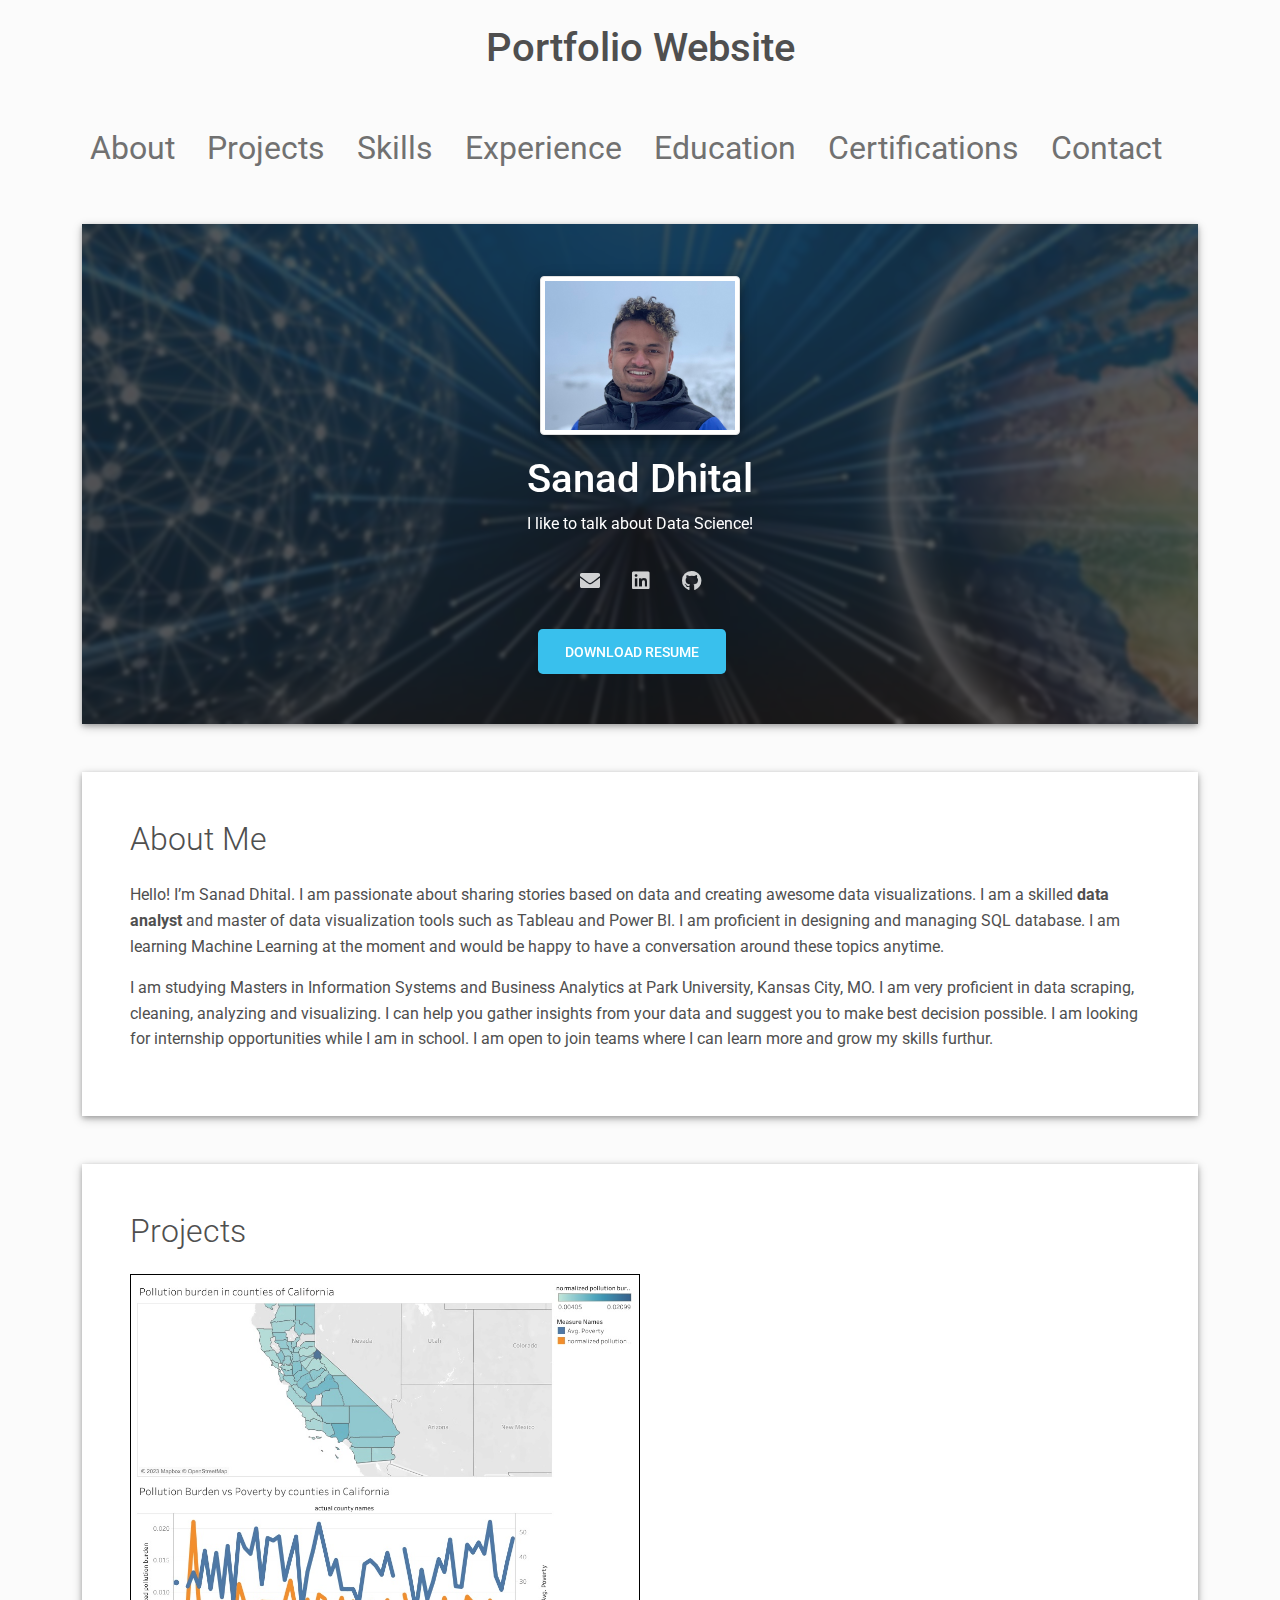
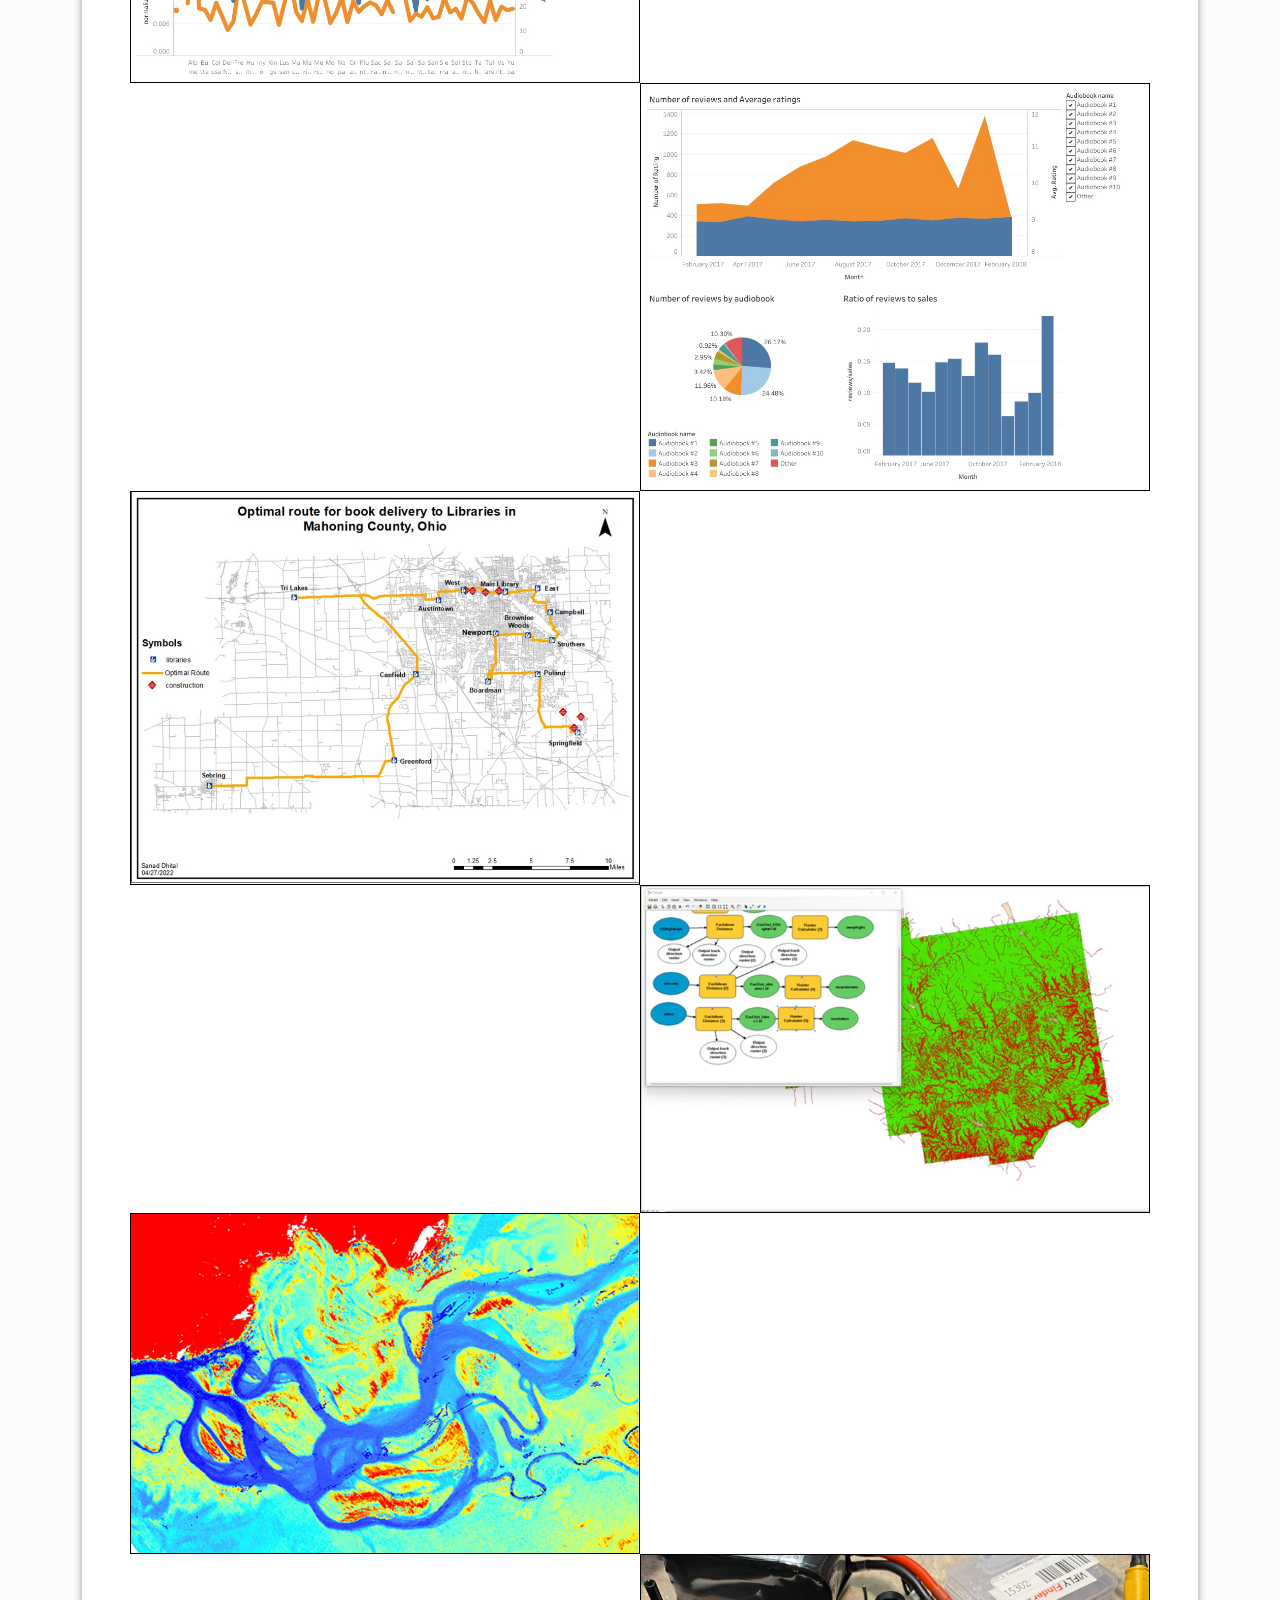
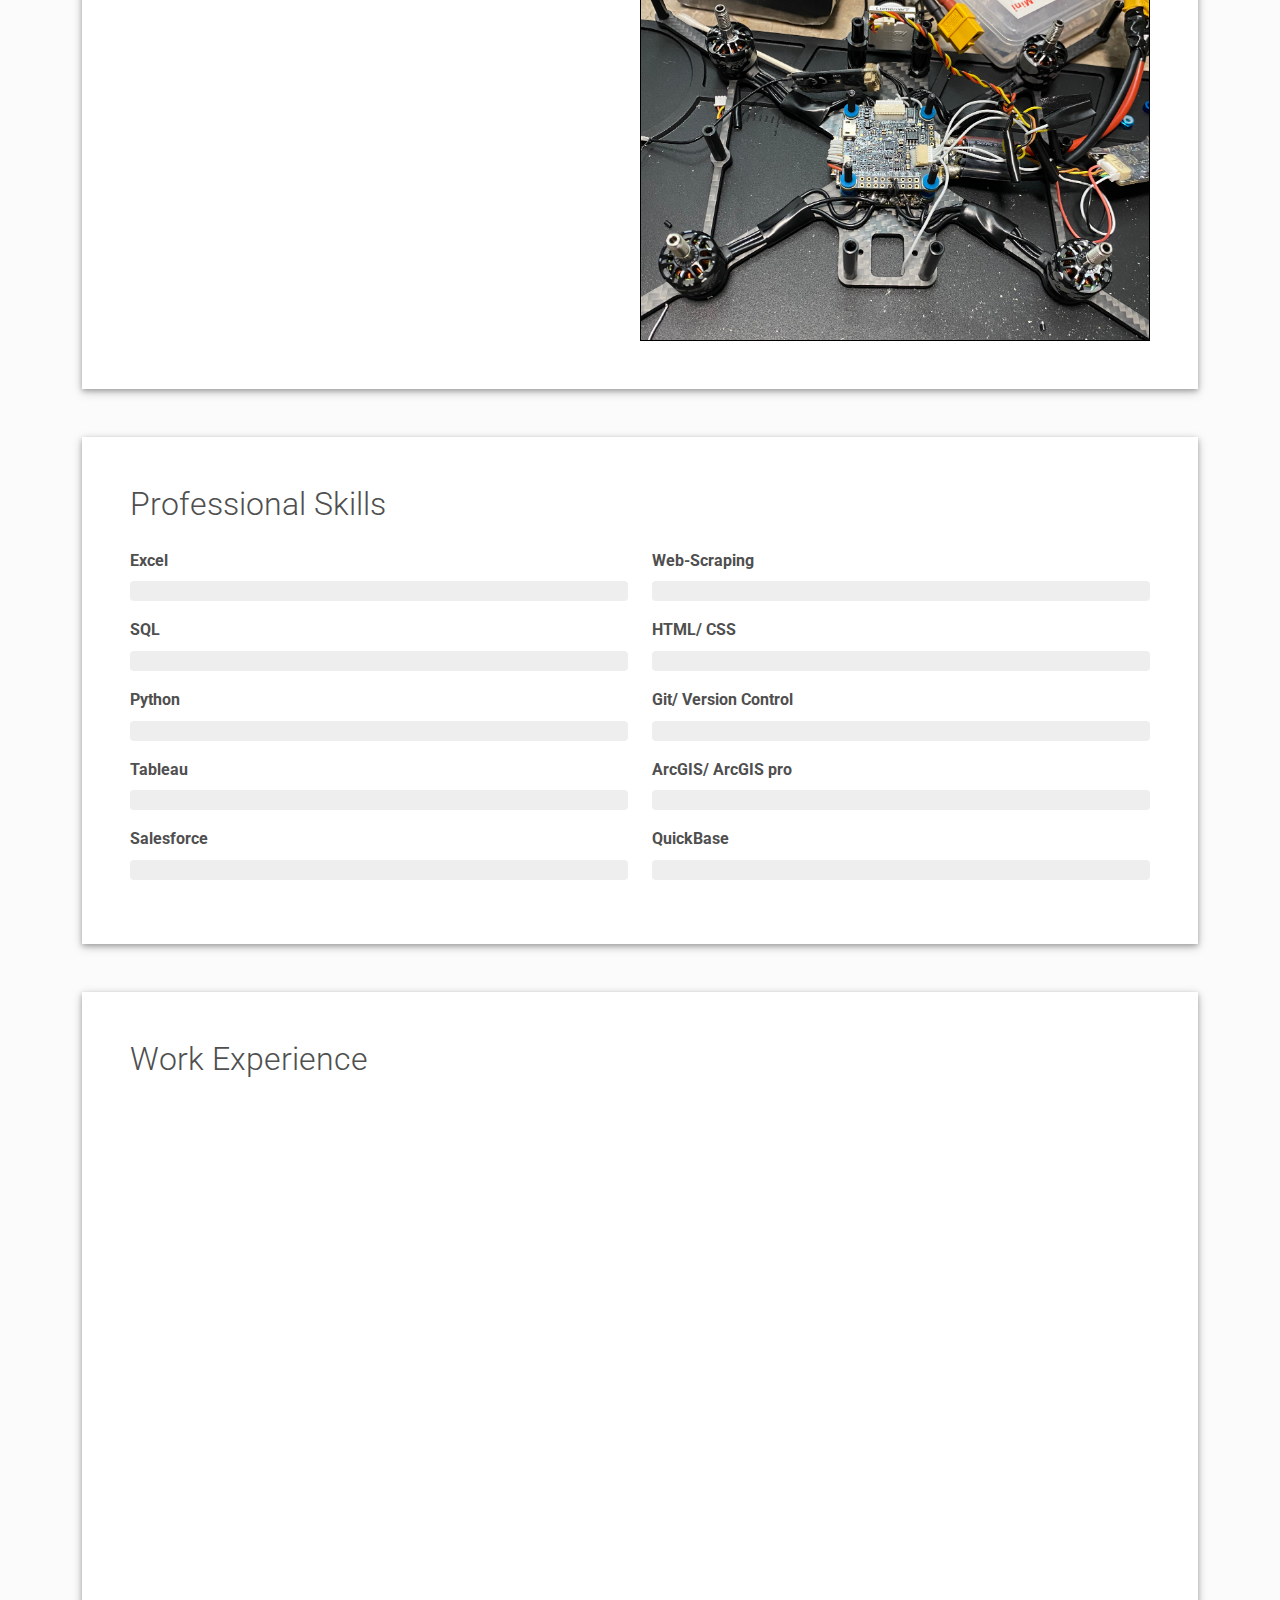
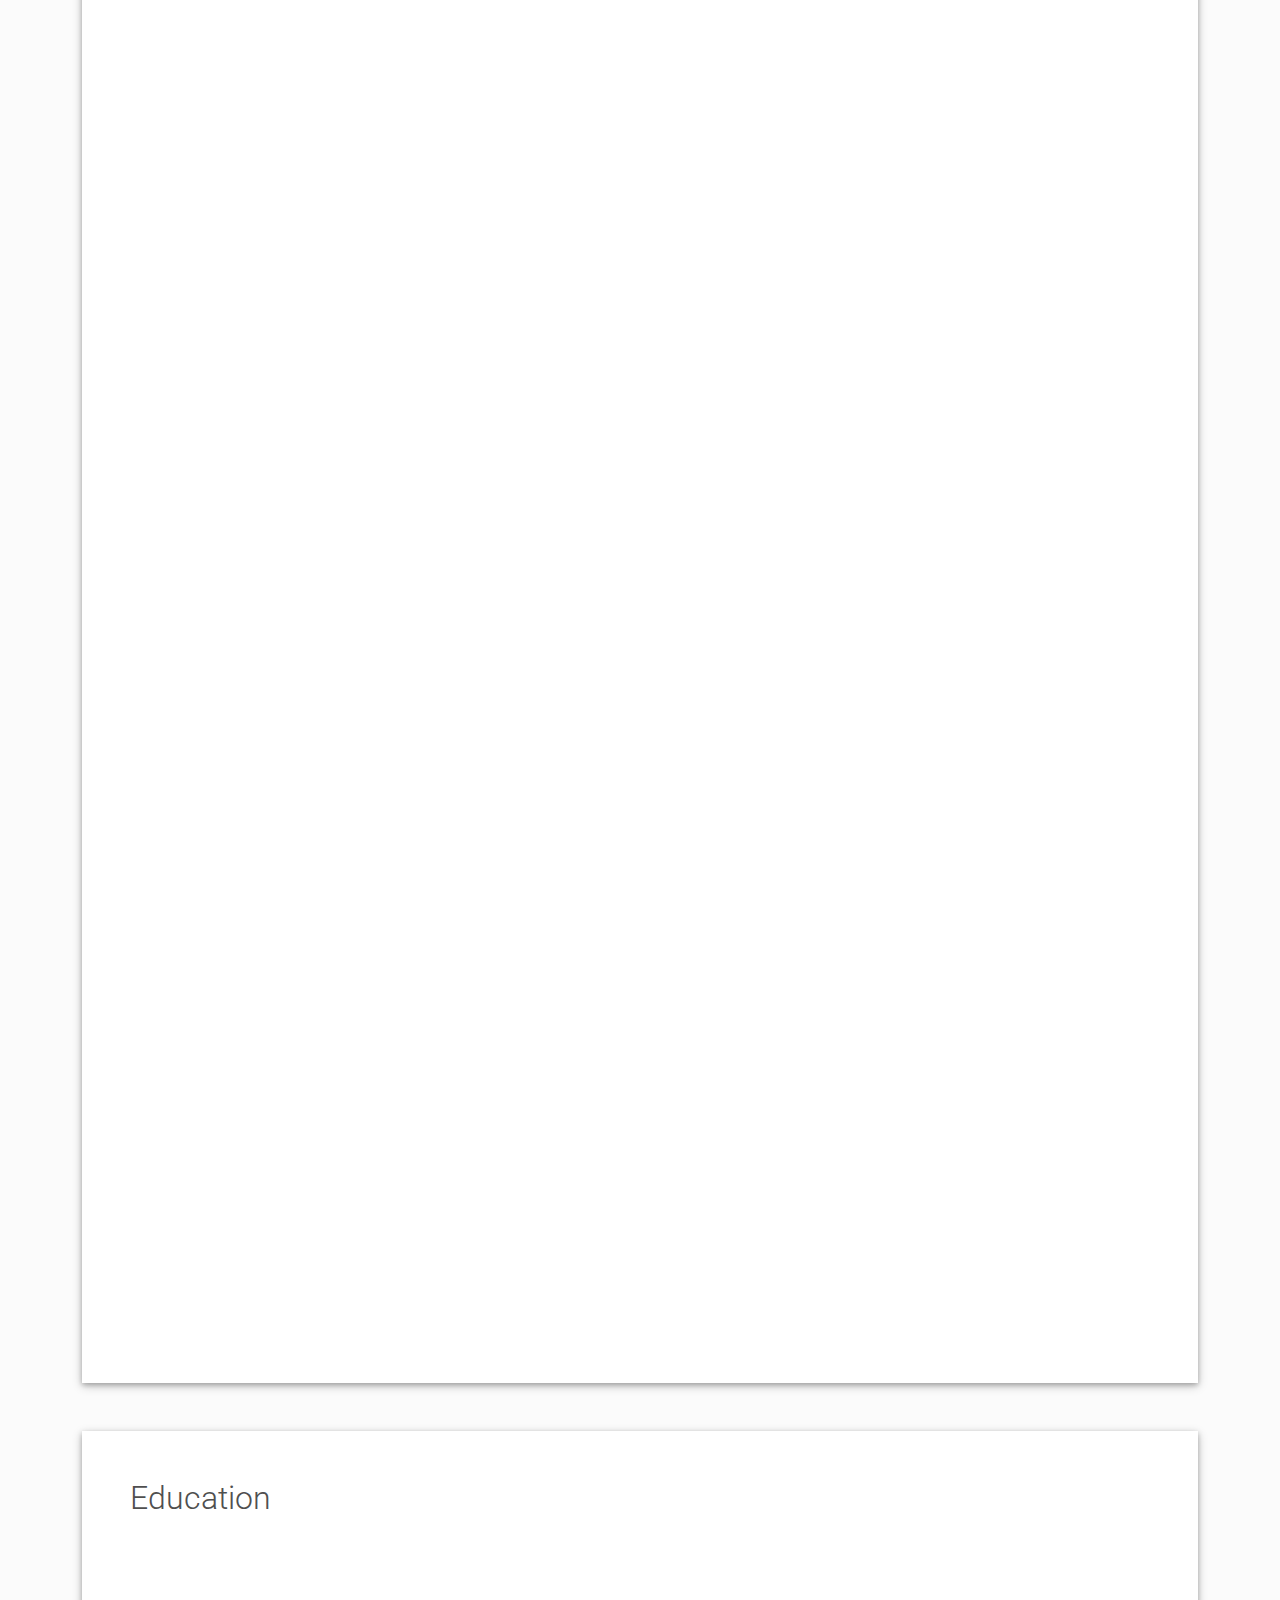
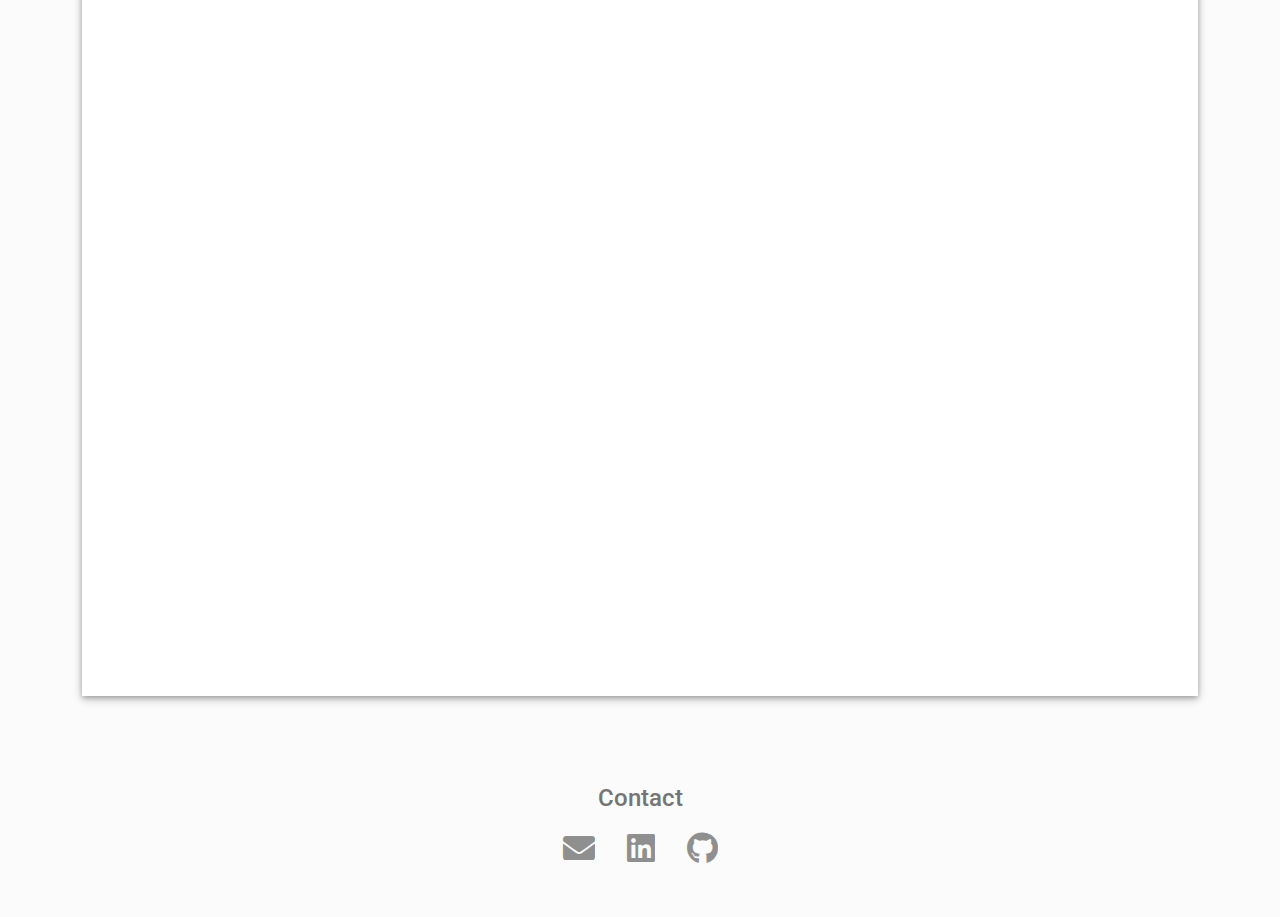
<file: index.html>
<!DOCTYPE html>
<html lang="en-US">
  <head>
    <meta charset="UTF-8">
    <meta http-equiv="X-UA-Compatible" content="IE=edge">
    <meta name="viewport" content="width=device-width, initial-scale=1">
    <title>Sanad Portfolio</title>
    <link rel="preconnect" href="https://fonts.gstatic.com" crossorigin="crossorigin"/>
    <link rel="preload" as="style" href="https://fonts.googleapis.com/css2?family=Poppins:wght@600&amp;family=Roboto:wght@300;400;500;700&amp;display=swap"/>
    <link rel="stylesheet" href="https://fonts.googleapis.com/css2?family=Poppins:wght@600&amp;family=Roboto:wght@300;400;500;700&amp;display=swap" media="print" onload="this.media='all'"/>
    <noscript>
      <link rel="stylesheet" href="https://fonts.googleapis.com/css2?family=Poppins:wght@600&amp;family=Roboto:wght@300;400;500;700&amp;display=swap"/>
    </noscript>
    <link href="css/font-awesome/css/all.min.css?ver=1.2.1" rel="stylesheet">
    <link href="css/mdb.min.css?ver=1.2.1" rel="stylesheet">
    <link href="css/aos.css?ver=1.2.1" rel="stylesheet">
    <link href="css/main.css?ver=1.2.1" rel="stylesheet">
    <noscript>
      <style type="text/css">
        [data-aos] {
            opacity: 1 !important;
            transform: translate(0) scale(1) !important;
        }
      </style>
    </noscript>
  </head>

  <!--Top Bar-->
  <body class="bg-light" id="top">
    <header class="d-print-none">
      <div class="container text-center text-lg-left">
        <div class="pt-4 clearfix">
          <h1 class="site-title-center mb-5 ">Portfolio Website</h1>
          <div class="site-nav"> 
            <nav role="navigation">
              <ul class="nav justify-content-center">
                <li class="nav-item"><a class="nav-link" href="#about" title="About"><span class="menu-title">About</span></a>
                </li>
                <li class="nav-item"><a class="nav-link" href="#projects" title="Portfolio"><span class="menu-title">Projects</span></a>
                </li>
                <li class="nav-item"><a class="nav-link" href="#skills" title="Skills"><span class="menu-title">Skills</span></a>
                </li>
                <li class="nav-item"><a class="nav-link" href="#experience" title="Experience"><span class="menu-title">Experience</span></a>
                </li>
                <li class="nav-item"><a class="nav-link" href="#education" title="Education"><span class="menu-title">Education</span></a>
                </li>
                <li class="nav-item"><a class="nav-link" href="#certifications" title="Certifications"><span class="menu-title">Certifications</span></a>
                </li>
                <li class="nav-item"><a class="nav-link" href="#contact" title="Contact"><span class="menu-title">Contact</span></a>
                </li>
              </ul>
            </nav>
          </div>
        </div>
      </div>
    </header>


<!--Intro Box-->
    <div class="page-content">
      <div class="container">
<div class="resume-container">
  <div class="shadow-1-strong bg-white my-5" id="intro">
    <div class="bg-info text-white">
      <div class="cover bg-image"><img src="images/header-background.jpg"/>
        <div class="mask" style="background-color: rgba(25, 23, 23, 0.7);backdrop-filter: blur(2px);">
          <div class="text-center p-5">
            <div class="avatar p-1"><img class="img-thumbnail shadow-2-strong" src="images/avatar.jpg" width="200" height="200"/></div>
            <div class="header-bio mt-3">
              <div data-aos="zoom-in" data-aos-delay="0">
                <h2 class="h1">Sanad Dhital</h2>
                <p>I like to talk about Data Science!</p>
              </div>


              <div class="header-social mb-3 d-print-none" data-aos="zoom-in" data-aos-delay="200">
                <nav role="navigation">
                  <ul class="nav justify-content-center">
                    <li class="nav-item"><a class="nav-link" href="mailto: sanad.dhital@gmail.com" title="Email">
                      <i class="fas fa-envelope"></i><span class="menu-title sr-only">Email</span></a>
                    </li>
                    <li class="nav-item"><a class="nav-link" href="https://www.linkedin.com/in/sanaddhital" title="LinkedIn">
                      <i class="fab fa-linkedin"></i><span class="menu-title sr-only">LinkedIn</span></a>
                    </li>
                    <li class="nav-item"><a class="nav-link" href="https://github.com/sanaddhital" title="Github">
                      <i class="fab fa-github"></i><span class="menu-title sr-only">Github</span></a>
                    </li>
                  </ul>
                </nav>
              </div>


              <div class="d-print-none"><a class="btn btn-info btn-lg shadow-sm mt-1 me-3" href="resume_Sanad.pdf" 
                target=”_blank” data-aos="fade-right" data-aos-delay="700">Download resume</a></div>
            </div>
          </div>
        </div>
      </div>
    </div>
  </div>


  <!--About Me-->
  <div class="shadow-1-strong bg-white my-5 p-5" id="about">
    <div class="about-section">
      <div class="row">
          <h2 class="h2 fw-light mb-4">About Me</h2>
          <p>Hello! I’m Sanad Dhital. I am passionate about sharing stories based on data and creating awesome data visualizations. 
            I am a skilled <strong>data analyst</strong> and master of data visualization tools such as Tableau and Power BI. I am 
            proficient in  designing and managing SQL database. I am learning Machine Learning at the moment and would be happy to have 
            a conversation around these topics anytime.</p>
          <p> I am studying Masters in Information Systems and Business Analytics at Park University, Kansas City, MO. 
            I am very proficient in data scraping, cleaning, analyzing and visualizing. 
            I can help you gather insights from your data and suggest you to make best decision possible. 
            I am looking for internship opportunities while I am in school. 
            I am open to join teams where I can learn more and grow my skills furthur.
          </p>
      </div>
    </div>
  </div>

  <!--Projects-->
  <div class="shadow-1-strong bg-white my-5 p-5 d-print-none" id="projects">
    <div class="portfolio-section">
      <h2 class="h2 fw-light mb-4">Projects</h2>


      <div class="row g-0">
        <div class="col-md-6"><a href="https://drive.google.com/drive/folders/1JvhO78Ul4LCWW3cLUbhzrQoJGNZEhg1X?usp=sharing" 
          target="_blank"><img class="img-fluid" src="images/project-1.jpg" width="800" height="500" style="border:1px solid #000000"/></a></div>
        <div class="col-md-6 d-flex align-items-center" data-aos="fade-left" data-aos-delay="100">
          <div class="m-4 mt-md-2">
            <p class="text-teal text-small">Python / Pandas / SQL / Tableau / Deepnote</p>
            <h3>UC Berkeley Datathon for Social Good 2022</h3>
            <div class="text-muted"><p>Researched and Cleaned water quality and water pollution data of California from various opensource portals
              </p> <p>Evaluated relation between socio-economic trends and water pollution based on poverty, toxic chemicals and
              community status via python and SQL queries in deepnote; Presented finding using visualizations in Tableau</p></div>
          </div>
        </div>
      </div>


      <div class="row g-0 portfolio-reverse">
        <div class="col-md-6 d-flex align-items-center" data-aos="fade-right" data-aos-delay="100">
          <div class="m-4 mt-md-2 text-end">
            <p class="text-teal text-small">Tableau/ SQL / Excel</p>
            <h3>Sales and Review of Audio Books </h3>
            <p class="text-muted">Analyzed audio book sales dataset and review dataset using joins and blending in Tableau; created three visuals and combined them in an interactive dashboard</p>
          </div>
        </div>
        <div class="col-md-6"><a href="https://public.tableau.com/app/profile/sanad.dhital/viz/Salesandreviewofaudiobooks/Dashboard1" 
          target="_blank"><img class="img-fluid" src="images/project-2.jpg" width="800" height="500" style="border:1px solid #000000" /></a></div>
      </div>


      <div class="row g-0">
        <div class="col-md-6"><a href="https://sanaddhital.notion.site/Network-Analysis-Project-in-ArcGIS-f0735829101b4cc09627c5c883c14c42" 
          target="_blank"><img class="img-fluid" src="images/project-3.jpg" width="800" height="500" style="border:1px solid #000000" /></a></div>
        <div class="col-md-6 d-flex align-items-center" data-aos="fade-left" data-aos-delay="100">
          <div class="m-4 mt-md-2">
            <p class="text-teal text-small">ArcGIS / Cartography / Network Analysis</p>
            <h3>Network Analysis Project in ArcGIS</h3>
            <p class="text-muted">A detailed study of Library Distribution System in Mahoning County, Ohio</p>
          </div>
        </div>
      </div>


      <div class="row g-0 portfolio-reverse">
        <div class="col-md-6 d-flex align-items-center" data-aos="fade-right" data-aos-delay="100">
          <div class="m-4 mt-md-2 text-end">
            <p class="text-teal text-small">ArcGIS / Cartography / Network Analysis</p>
            <h3>Map Algebra in ArcGIS </h3>
            <p class="text-muted">Building an Ecological Preserve in Columbiana County, Ohio using Raster data and ModelBuilder</p>
          </div>
        </div>
        <div class="col-md-6"><a href="https://sanaddhital.notion.site/Map-Algebra-in-ArcGIS-6a700ab22caf48958b22db1ff0d32d3d" 
          target="_blank"><img class="img-fluid" src="images/project-4.jpg" width="800" height="500" style="border:1px solid #000000"/></a></div>
      </div>


      <div class="row g-0">
        <div class="col-md-6"><a href="https://sanaddhital.notion.site/Hydrology-0fd9b193655b447a9c0400545c8f197e" 
          target="_blank"><img class="img-fluid" src="images/project-5.jpg" width="800" height="500" style="border:1px solid #000000"/></a></div>
        <div class="col-md-6 d-flex align-items-center" data-aos="fade-left" data-aos-delay="100">
          <div class="m-4 mt-md-2">
            <p class="text-teal text-small">ArcGIS / Cartography / Network Analysis / Medel Builder</p>
            <h3>Hydrological Modelling in ArcGIS</h3>
            <p class="text-muted">Watershed Analysis to examine potentially polluted areas in Columbiana County, Ohio</p>
          </div>
        </div>
      </div>

      <div class="row g-0 portfolio-reverse">
        <div class="col-md-6 d-flex align-items-center" data-aos="fade-right" data-aos-delay="100">
          <div class="m-4 mt-md-2 text-end">
            <p class="text-teal text-small">Robotics / Soldering / PCB / Hardware / Drone</p>
            <h3>Assembly of my first FPV drone </h3>
            <div class="text-muted" ><p>Build my first quadcopter drone; Assembled FPV drone systems hardware including 
              Flight Controller (FC), Electronic Speed Controller (ESC), brushless motors, Li-po battery, radio transmitter, 
              Video Transmitter (VTX)</p>
              <p>Configured every hardware’s behavior using Betalight incorporating PID (proportional, Integral, Derivative)
                 tuning, FC firmware optimization, GPS rescue and failsafe alarm </p></div>
          </div>
        </div>
        <div class="col-md-6"><a href="https://drive.google.com/drive/folders/1N3M_OPlZrdca7kYnwJHfVjFVFwd8Ujcq?usp=sharing" 
          target="_blank"><img class="img-fluid" src="images/project-6.jpeg" width="800" height="500" style="border:1px solid #000000"/></a></div>
      </div>

    </div>
  </div>
  



  <!--Professional Skills-->
  <div class="shadow-1-strong bg-white my-5 p-5" id="skills">
    <div class="skills-section">
      <h2 class="h2 fw-light mb-4">Professional Skills</h2>
      <div class="row">
        <div class="col-md-6">


          <div class="mb-3"><span class="fw-bolder">Excel</span>
            <div class="progress my-2 rounded" style="height: 20px">
              <div class="progress-bar bg-info" role="progressbar" data-aos="zoom-in-right" data-aos-delay="100" 
              data-aos-anchor=".skills-section" style="width: 95%;" aria-valuenow="95" aria-valuemin="0" aria-valuemax="100">Master</div>
            </div>
          </div>
          <div class="mb-3"><span class="fw-bolder">SQL</span>
            <div class="progress my-2 rounded" style="height: 20px">
              <div class="progress-bar bg-info" role="progressbar" data-aos="zoom-in-right" data-aos-delay="200" 
              data-aos-anchor=".skills-section" style="width: 90%" aria-valuenow="90" aria-valuemin="0" aria-valuemax="100">Master</div>
            </div>
          </div>
          <div class="mb-3"><span class="fw-bolder">Python</span>
            <div class="progress my-2 rounded" style="height: 20px">
              <div class="progress-bar bg-info" role="progressbar" data-aos="zoom-in-right" data-aos-delay="300" 
              data-aos-anchor=".skills-section" style="width: 65%" aria-valuenow="65" aria-valuemin="0" aria-valuemax="100">Intermediate</div>
            </div>
          </div>
          <div class="mb-3"><span class="fw-bolder">Tableau</span>
            <div class="progress my-2 rounded" style="height: 20px">
              <div class="progress-bar bg-info" role="progressbar" data-aos="zoom-in-right" data-aos-delay="300" 
              data-aos-anchor=".skills-section" style="width: 80%" aria-valuenow="80" aria-valuemin="0" aria-valuemax="100">Expert</div>
            </div>
          </div>
          <div class="mb-3"><span class="fw-bolder">Salesforce</span>
            <div class="progress my-2 rounded" style="height: 20px">
              <div class="progress-bar bg-info" role="progressbar" data-aos="zoom-in-right" data-aos-delay="100" 
              data-aos-anchor=".skills-section" style="width: 50%;" aria-valuenow="50" aria-valuemin="0" aria-valuemax="100">Beginner</div>
            </div>
          </div>
        </div>


        <div class="col-md-6">
          <div class="mb-3"><span class="fw-bolder">Web-Scraping</span>
            <div class="progress my-2 rounded" style="height: 20px">
              <div class="progress-bar bg-secondary" role="progressbar" data-aos="zoom-in-right" data-aos-delay="400" 
              data-aos-anchor=".skills-section" style="width: 40%" aria-valuenow="40" aria-valuemin="0" aria-valuemax="100">Beginner</div>
            </div>
          </div>
          <div class="mb-3"><span class="fw-bolder">HTML/ CSS</span>
            <div class="progress my-2 rounded" style="height: 20px">
              <div class="progress-bar bg-secondary" role="progressbar" data-aos="zoom-in-right" data-aos-delay="400" 
              data-aos-anchor=".skills-section" style="width: 65%" aria-valuenow="65" aria-valuemin="0" aria-valuemax="100">Intermediate</div>
            </div>
          </div>
          <div class="mb-3"><span class="fw-bolder">Git/ Version Control</span>
            <div class="progress my-2 rounded" style="height: 20px">
              <div class="progress-bar bg-secondary" role="progressbar" data-aos="zoom-in-right" data-aos-delay="500" 
              data-aos-anchor=".skills-section" style="width: 55%" aria-valuenow="55" aria-valuemin="0" aria-valuemax="100">Beginner</div>
            </div>
          </div>
          <div class="mb-3"><span class="fw-bolder">ArcGIS/ ArcGIS pro</span>
            <div class="progress my-2 rounded" style="height: 20px">
              <div class="progress-bar bg-secondary" role="progressbar" data-aos="zoom-in-right" data-aos-delay="600" 
              data-aos-anchor=".skills-section" style="width: 75%" aria-valuenow="75" aria-valuemin="0" aria-valuemax="100">Advance</div>
            </div>
          </div>
          <div class="mb-3"><span class="fw-bolder">QuickBase</span>
            <div class="progress my-2 rounded" style="height: 20px">
              <div class="progress-bar bg-secondary" role="progressbar" data-aos="zoom-in-right" data-aos-delay="600" 
              data-aos-anchor=".skills-section" style="width: 80%" aria-valuenow="80" aria-valuemin="0" aria-valuemax="100">Advance</div>
            </div>
          </div>

        </div>
      </div>
    </div>
  </div>

  <!--Work Experience-->
  <div class="shadow-1-strong bg-white my-5 p-5" id="experience">
    <div class="work-experience-section">
      <h2 class="h2 fw-light mb-4">Work Experience</h2>
      <div class="timeline">



        <div class="timeline-card timeline-card-info" data-aos="fade-in" data-aos-delay="0">
          <div class="timeline-head px-4 pt-3">
            <div class="h5">Operations Analyst Intern <span class="text-muted h6">at Spotlight Analyst Relations, Kansas City, MO</span></div>
          </div>
          <div class="timeline-body px-4 pb-4">
            <div class="text-muted text-small mb-3">August 2023 - Nov 2023</div>
            <div> 
            <p>• Improved internal workflows on QuickBase application platform, resulting in the addition of 100+ KPI reports across
              multiple dashboards, enhancing metric visibility for Client and Non-Client Teams</p>
            <p>• Prepared and disseminated comprehensive monthly business reports to executive leadership and team leads, ensuring
              clear communication of workload, client health, sentiment, and watchlist</p>
            <p>• Streamlined the monthly audit process by developing an automated data updating pipeline, significantly reducing manual
              work, and improving efficiency. Conducted thorough audits of Monthly Recurring Revenue (MRR) to ensure alignment
              with forecast</p>
            <p>Successfully integrated HubSpot CRM into the daily operation of the client consulting team, significantly improving
                access to client information</p>
            </div>
          </div>
        </div>


        <div class="timeline-card timeline-card-info" data-aos="fade-in" data-aos-delay="200">
          <div class="timeline-head px-4 pt-3">
            <div class="h5">Data Analytics and Biz Dev Extern <span class="text-muted h6">at Thematic, Culver City, CA (virtual)</span></div>
          </div>
          <div class="timeline-body px-4 pb-4">
            <div class="text-muted text-small mb-3">June 2023 - August 2023</div>
            <div>
              <p>• Conducted comprehensive research on the Content Creation and Music industries, culminating in a robust PostgreSQL
                database of songs entities</p>
              <p>• Developed a Multilinear Regression model utilizing Python ML libraries, effectively predicting song popularity based on
                various attributes such as tempo, energy, danceability, and duration</p>
              <p>• Identified and initiated contact with potential leads, including 20 YouTube Creators and 5 Independent Music Artists,
                driving the expansion of the sales funnel</p>
            </div>
          </div>
        </div>


        <div class="timeline-card timeline-card-info" data-aos="fade-in" data-aos-delay="0">
          <div class="timeline-head px-4 pt-3">
            <div class="h5">ITS Help Desk Team Lead <span class="text-muted h6">at Information Technology Department, Park University</span></div>
          </div>
          <div class="timeline-body px-4 pb-4">
            <div class="text-muted text-small mb-3">August 2023 - present</div>
            <div> 
            <p>• Resolved technical issues such as login, authentication, and computer troubleshooting, utilizing platforms like Active
              Directory, Salesforce, CX, and Citrix virtual desktop</p>
            <p>• Managed customer service interactions, including phone inquiries, ticket management and assistance with class re-
              enrollment, payment processing, and transcript requests</p>
            <p>• Maintained stringent adherence to HIPPA and CIP standards during the management of sensitive Personal Identifiable
              Information</p>
            </div>
          </div>
        </div>




        <div class="timeline-card timeline-card-info" data-aos="fade-in" data-aos-delay="0">
          <div class="timeline-head px-4 pt-3">
            <div class="h5">Co-chair <span class="text-muted h6">at Technology Exploration Committee (TEC), Park University</span></div>
          </div>
          <div class="timeline-body px-4 pb-4">
            <div class="text-muted text-small mb-3">August 2021 - June 2022</div>
            <div> 
            <p>• Designed websites to host events for Student Organizations and saved $50,000 on budget; used HTML, CSS,
              JavaScript and integrated Google Calendar; resulted in 100% adoption within 2 months</p>
            <p>• Created data pipeline to store log and activity data on student organizations webpage visitors; automated data storage
              in Amazon EC2 resulting in a decrease of 50% in query run time</p>
            <p>• Led a team of 8 to create and administer a survey that generated 5 future project ideas sourced from campus students;
              utilized Canvas data to increase survey rate</p>
            </div>
          </div>
        </div>



        <div class="timeline-card timeline-card-info" data-aos="fade-in" data-aos-delay="200">
          <div class="timeline-head px-4 pt-3">
            <div class="h5">Strategy Games Researcher <span class="text-muted h6">at Polymath REU</span></div>
          </div>
          <div class="timeline-body px-4 pb-4">
            <div class="text-muted text-small mb-3">June 2021 - August 2021</div>
            <div>
              <p>• Successfully generated 2 out of 3 new mathematical models for Tapatan board game; applied concepts of transition
                matrix and Markov Chains to define different board configurations in a team of 3</p>
              <p>• Verified accuracy of manually evaluated patterns of the game using custom libraries in MATLAB through iterative
                testing; concluded 3 theorems on potential flow of the game, board configurations, and winning configurations</p>
              <p>• Optimized analysis on 3-D and extended versions of the game by generating abstract models in Simulink</p>
            </div>
          </div>
        </div>


        <div class="timeline-card timeline-card-info" data-aos="fade-in" data-aos-delay="400">
          <div class="timeline-head px-4 pt-3">
            <div class="h5">Mathematics and Statistics Tutor <span class="text-muted h6">Academic Success Center, Park University</span></div>
          </div>
          <div class="timeline-body px-4 pb-4">
            <div class="text-muted text-small mb-3">Jan, 2011 - May, 2013</div>
            <div>
              <p>• Assisted over 200 students through graduation by developing personalized lesson plans</p>
              <p>• Created comprehensive learning resources focused on fundamental statistics topics such as confidence intervals and
                hypothesis testing</p>
              <p>• Developed Excel templates to facilitate the understanding and application of basic statistics principles</p>
            </div>
          </div>
        </div>


      </div>
    </div>
  </div>

  <!---Education-->
  <div class="shadow-1-strong bg-white my-5 p-5" id="education">
    <div class="education-section">
      <h2 class="h2 fw-light mb-4">Education</h2>
      <div class="timeline">


        <div class="timeline-card timeline-card-success" data-aos="fade-in" data-aos-delay="0">
          <div class="timeline-head px-4 pt-3">
            <div class="h5">Masters of Science in Information Technology <span class="text-muted h6">from Park University</span>  
            </div>
          </div>
          <div class="timeline-body px-4 pb-4">
            <div class="text-muted text-small mb-3">current</div>
            <div> 
              <p>Major: Information Systems and Business Analytics</p>
              <h6> Relevant Courses: Machine Learning in Python, Data Architecture, Data Analytics for Business</h6>
            </div>
          </div>
        </div>


        <div class="timeline-card timeline-card-success" data-aos="fade-in" data-aos-delay="200">
          <div class="timeline-head px-4 pt-3">
            <div class="h5">Bachelor of Science in Mathematics <span class="text-muted h6">from Park University</span>          
            </div>
          </div>
          <div class="timeline-body px-4 pb-4">
            <div class="text-muted text-small mb-3">2018 - 2022</div>
            <div>
              <p>Mathematics major and Statistics Minor</p>
              <p>Project Management Certificate </p>
              <p>Geographical Information Systems (GIS) certificate </p>
              <p>Drone Operations certificate</p>
              <h6>Relevant Courses: Applied Statistics and Experiment design, Java, Python, Probability, Statistics, 
                Linear Algebra, Object Oriented Programming, Data Structures & Algorithms</h6>
              <h6>"Mathematics and Statistics Departmental Honors"</h6>
            </div>
          </div>
        </div>


        <div class="timeline-card timeline-card-success" data-aos="fade-in" data-aos-delay="400">
          <div class="timeline-head px-4 pt-3">
            <div class="h5">+2 Science and Mathematics <span class="text-muted h6">from St. Xavier's College, Maitighar, Nepal</span>          
            </div>
          </div>
          <div class="timeline-body px-4 pb-4">
            <div class="text-muted text-small mb-3">2015 - 2017</div>
            <div>
              <p>Relevant courses: Physics, Chemistry, Biology, Mathematics, English.</p>
              <h6>"Socially Responsible Student of the year 2015-2017 Award"</h6>
            </div>
          </div>
        </div>


      </div>
    </div>
  </div>


    <!--Footer-->
    <footer class="pt-4 pb-4 text-muted text-center d-print-none" id="contact">
      <div class="container">
        <div class="my-3">
          <div class="h4">Contact</div>
          <div class="footer-nav">
            <nav role="navigation">
              <ul class="nav justify-content-center">
                <li class="nav-item"><a class="nav-link" href="mailto: sanad.dhital@gmail.com" title="Email">
                  <i class="fas fa-envelope"></i><span class="menu-title sr-only">Email</span></a>
                </li>
                <li class="nav-item"><a class="nav-link" href="https://www.linkedin.com/in/sanaddhital" title="LinkedIn">
                  <i class="fab fa-linkedin"></i><span class="menu-title sr-only">LinkedIn</span></a>
                </li>
                <li class="nav-item"><a class="nav-link" href="https://github.com/sanaddhital" title="Github">
                  <i class="fab fa-github"></i><span class="menu-title sr-only">Github</span></a>
                </li>
              </ul>
            </nav>
          </div>
        </div>
      </div>
    </footer>



    <script src="scripts/mdb.min.js?ver=1.2.1"></script>
    <script src="scripts/aos.js?ver=1.2.1"></script>
    <script src="scripts/main.js?ver=1.2.1"></script>
  </body>
</html>
</file>
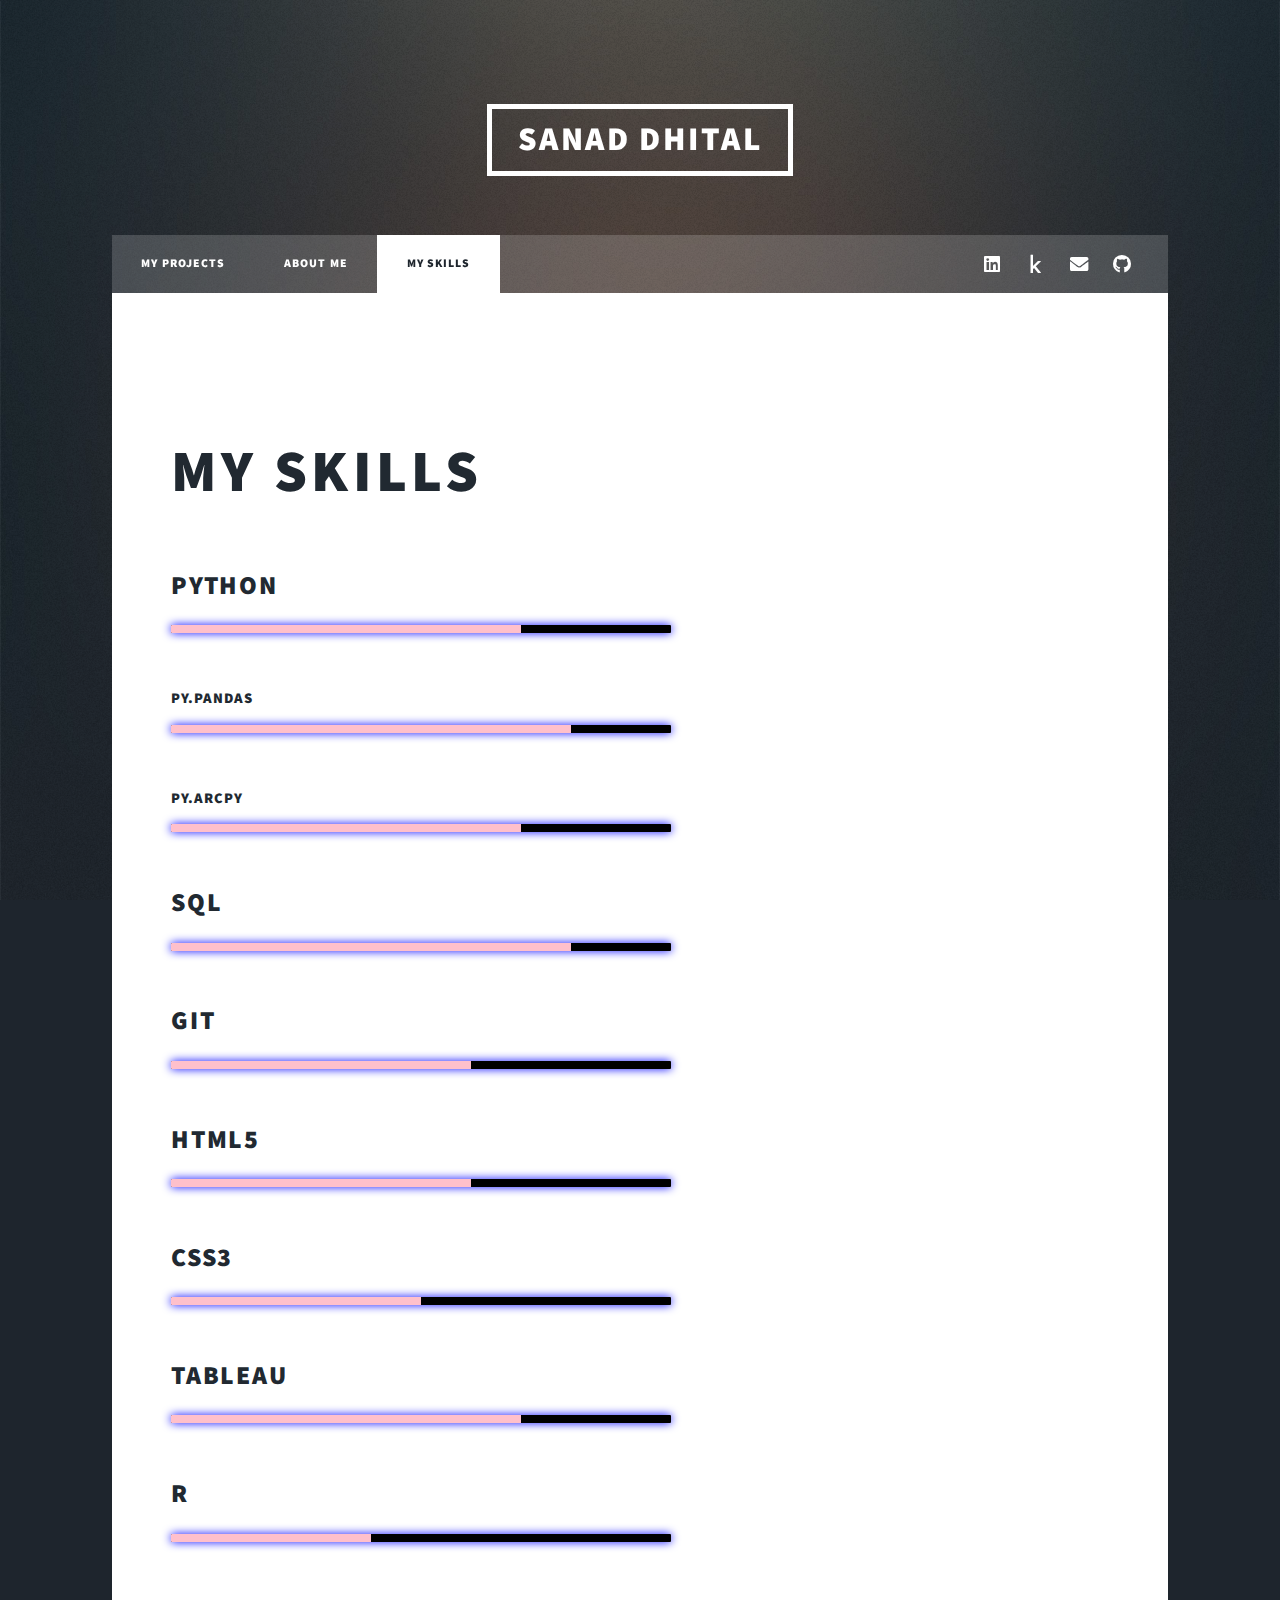
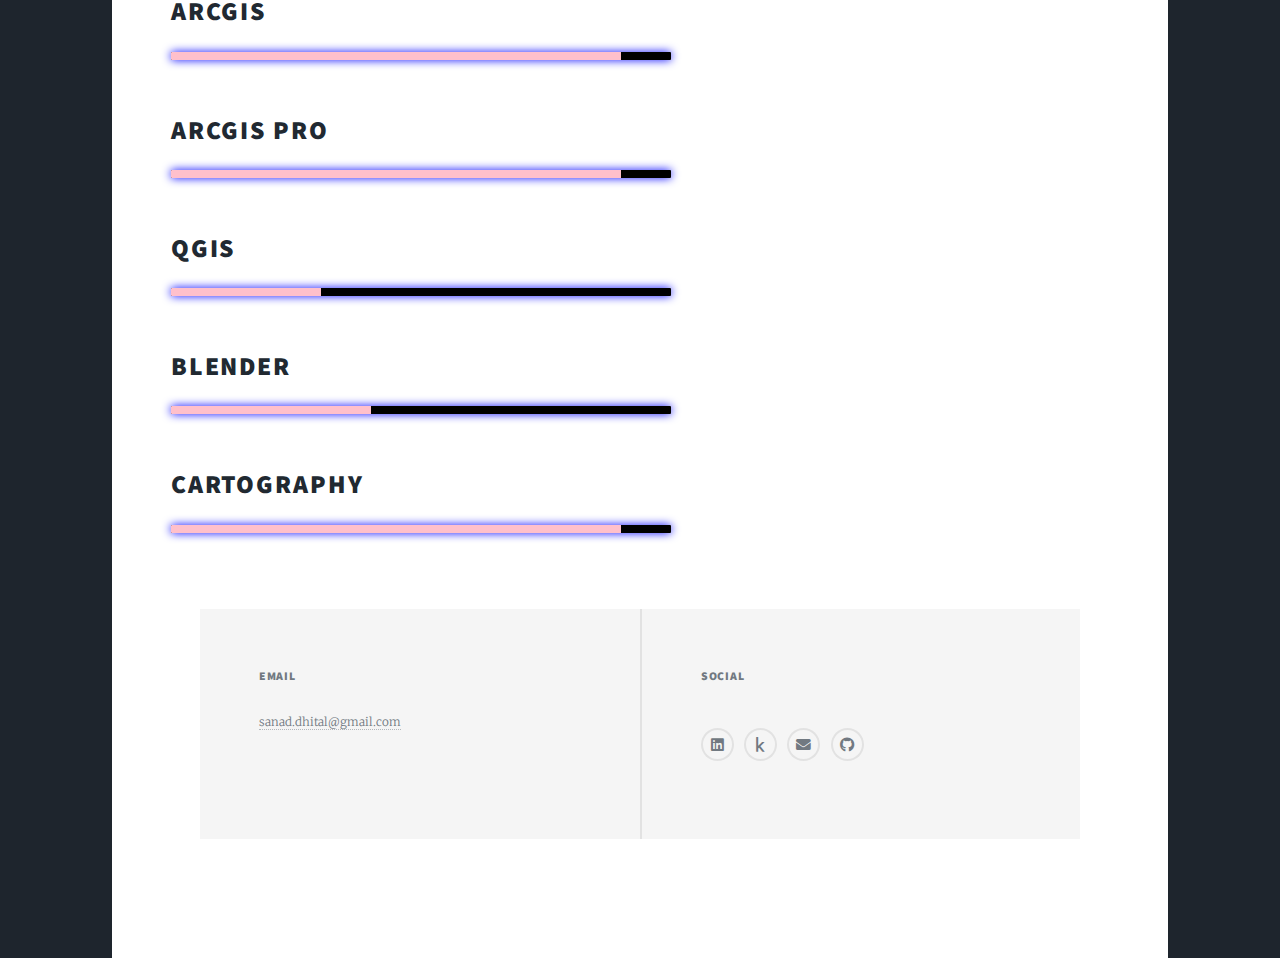
<file: MySkills.html>
<html>
	<head>
		<title>Sanad's portfolio-Skills</title>
		<meta charset="utf-8" />
		<meta name="viewport" content="width=device-width, initial-scale=1, user-scalable=no" />
		<link rel="stylesheet" href="assets/css/main.css" />
		<noscript><link rel="stylesheet" href="assets/css/noscript.css" /></noscript>
	</head>
	<body class="is-preload">

		<!-- Wrapper -->
			<div id="wrapper">

				<!-- Header -->
					<header id="header">
						<a href="About.html" class="logo">Sanad Dhital</a>
					</header>

				<!-- Nav -->
					<nav id="nav">
						<ul class="links">
							<li><a href="index.html">My Projects</a></li>
							<li><a href="About.html">About Me</a></li>
							<li class="active"><a href="MySkills.html">My Skills</a></li>
						</ul>
						<ul class="icons">
							<li><a href="https://www.linkedin.com/in/sanaddhital/" class="icon brands fa-linkedin"><span class="label">linkedin</span></a></li>
							<li><a href="https://www.kaggle.com/sanaddh" class="icon brands fa-kaggle"><span class="label">kaggle</span></a></li>
							<li><a href="mailto:sanad.dhital@gmail.com" class="icon solid fa-envelope"><span class="label">Email</span></a></li>
							<li><a href="https://github.com/sanaddhital" class="icon brands fa-github"><span class="label">GitHub</span></a></li>
						</ul>
					</nav>

				<!-- Main -->
					<div id="main">

						<!-- Skill Bar -->
							<section class="post">
								<div class="skills">
									<h1>My Skills</h1>
									<li>
										<h2>python </h2> <span class="bar"><span class="python"></span></span>
									</li>
									<li>
										<h4> Py.Pandas </h4> <span class="bar"><span class="pandas"></span></span>
									</li>
									<li>
										<h4>Py.Arcpy</h4> <span class="bar"><span class="arcpy"></span></span>
									</li>
									<li>
										<h2>SQL</h2> <span class="bar"><span class="SQL"></span></span>
									</li>
									<li>
										<h2>Git</h2> <span class="bar"><span class="git"></span></span>
									</li>
									<li>
										<h2>HTML5</h2> <span class="bar"><span class="html"></span></span>
									</li>
									<li>
										<h2>CSS3</h2> <span class="bar"><span class="css"></span></span>
									</li>
									<li>
										<h2>Tableau</h2> <span class="bar"><span class="tableau"></span></span>
									</li>
									<li>
										<h2>R</h2> <span class="bar"><span class="r"></span></span>
									</li>
									<li>
										<h2>ArcGIS</h2> <span class="bar"><span class="arcgis"></span></span>
									</li>
									<li>
										<h2>ArcGIS pro</h2> <span class="bar"><span class="pro"></span></span>
									</li>
									<li>
										<h2>QGIS</h2> <span class="bar"><span class="qgis"></span></span>
									</li>
									<li>
										<h2>Blender</h2> <span class="bar"><span class="blender"></span></span>
									</li>
									<li>
										<h2>cartography</h2> <span class="bar"><span class="cartography"></span></span>
									</li>
									<li>
										<h2></h2> <span class=""><span class=""></span></span>
									</li>
									


								</header>


									

				<!-- Footer -->
				<footer id="footer">
					<section>
						<h3>Email</h3>
						<p><a href="mailto:sanaddhital@gmail.com">sanad.dhital@gmail.com</a></p>
					</section>
					<section>
						<h3>Social</h3>
						<ul class="icons alt">
							<li><a href="https://www.linkedin.com/in/sanaddhital/" class="icon brands fa-linkedin"><span class="label">linkedin</span></a></li>
							<li><a href="https://www.kaggle.com/sanaddh" class="icon brands fa-kaggle"><span class="label">kaggle</span></a></li>
							<li><a href="mailto:sanad.dhital@gmail.com" class="icon solid fa-envelope"><span class="label">Email</span></a></li>
							<li><a href="https://github.com/sanaddhital" class="icon brands fa-github"><span class="label">GitHub</span></a></li>
						</ul>
					</section>
				</section>
			</footer>


		<!-- Scripts -->
			<script src="assets/js/jquery.min.js"></script>
			<script src="assets/js/jquery.scrollex.min.js"></script>
			<script src="assets/js/jquery.scrolly.min.js"></script>
			<script src="assets/js/browser.min.js"></script>
			<script src="assets/js/breakpoints.min.js"></script>
			<script src="assets/js/util.js"></script>
			<script src="assets/js/main.js"></script>

	</body>
</html>
</file>
<file: css/main.css>
/* Timeline custom component */
.timeline-card {
  position: relative;
  margin-left: 16px; }

.timeline-card:before {
  content: '';
  display: inline-block;
  position: absolute;
  background-color: #fff;
  border-radius: 100%;
  width: 24px;
  height: 24px;
  top: 16px;
  left: -12px;
  border: 5px solid;
  z-index: 2; }

.timeline-body {
  border-left: 2px solid #E6E9ED; }

.timeline-card-primary:before {
  border-color: var(--bs-primary); }

.timeline-card-info:before {
  border-color: var(--bs-info); }

.timeline-card-secondary:before {
  border-color: var(--bs-secondary); }

.timeline-card-success:before {
  border-color: var(--bs-teal); }

html {
  scroll-behavior: smooth; }

html, body {
  overflow-x: hidden; }

.container {
  max-width: 1140px; }

.site-title {
  font-size: 2rem;
  line-height: 2.5rem; }

.nav-link {
  padding: 0.5rem;
  font-size: 2rem;
  line-height: 2.5rem;
  color: inherit;
  opacity: 0.8; }

.header-social .nav-link {
  font-size: 1.25rem; }

.nav-link:hover,
.nav-link:focus {
  color: blue;
  opacity: 1; }

.nav-item + .nav-item {
  margin-left: 1rem; }

.cover {
  height: 500px; }

.cover > img {
  -o-object-fit: cover;
     object-fit: cover;
  width: auto; }

.progress-bar {
  text-transform: uppercase;
  font-size: 10px;
  letter-spacing: 1px; }

.text-small {
  font-size: 0.85rem; }

.text-teal {
  color: var(--bs-teal); }

footer a:not(.nav-link) {
  color: inherit;
  border-bottom: 1px dashed;
  text-decoration: none;
  cursor: pointer; }

@media (min-width: 48em) {
  .site-title {
    float: left; }
  .site-nav {
    float: left; } }

@media (max-width: 767px) {
  /* disable animations on mobile */
  [data-aos] {
    opacity: 1 !important;
    transform: translate(0) scale(1) !important; }
  .p-5 {
    padding: 2.5rem 2rem !important; }
  .portfolio-section .m-5 {
    margin: 2rem 0 1rem !important; }
  .portfolio-reverse {
    flex-direction: column-reverse; }
  .portfolio-reverse .text-end {
    text-align: start !important; } }

@media print {
  [data-aos] {
    opacity: 1 !important;
    transform: translate(0) scale(1) !important; }
  body.bg-light {
    background-color: #fff !important; }
  .container {
    width: auto;
    max-width: 100%;
    padding: 0; }
  .cover {
    height: 360px;
    margin-bottom: 1.5rem; }
  .cover > img {
    display: none; }
  .shadow-1-strong {
    box-shadow: none !important; }
  .resume-container > .my-5 {
    margin: 0 !important; }
  .my-5.p-5 {
    padding: 1.5rem 0 !important; }
  .about-section {
    padding: 0 !important; }
  .skills-section,
  .work-experience-section,
  .education-section,
  .portfolio-section,
  .reference-section,
  .contact-section {
    padding: 0 !important; }
  .page-break {
    padding-top: 5rem;
    page-break-before: always; } }
</file>
<file: assets/css/main.css>
@import url(fontawesome-all.min.css);
@import url("https://fonts.googleapis.com/css?family=Merriweather:300,700,300italic,700italic|Source+Sans+Pro:900");

/*
	Massively by HTML5 UP
	html5up.net | @ajlkn
	Free for personal and commercial use under the CCA 3.0 license (html5up.net/license)
*/

html, body, div, span, applet, object,
iframe, h1, h2, h3, h4, h5, h6, p, blockquote,
pre, a, abbr, acronym, address, big, cite,
code, del, dfn, em, img, ins, kbd, q, s, samp,
small, strike, strong, sub, sup, tt, var, b,
u, i, center, dl, dt, dd, ol, ul, li, fieldset,
form, label, legend, table, caption, tbody,
tfoot, thead, tr, th, td, article, aside,
canvas, details, embed, figure, figcaption,
footer, header, hgroup, menu, nav, output, ruby,
section, summary, time, mark, audio, video {
	margin: 0;
	padding: 0;
	border: 0;
	font-size: 100%;
	font: inherit;
	vertical-align: baseline;}

article, aside, details, figcaption, figure,
footer, header, hgroup, menu, nav, section {
	display: block;}

body {
	line-height: 1;
}

ol, ul {
	list-style: none;
}

blockquote, q {
	quotes: none;
}

	blockquote:before, blockquote:after, q:before, q:after {
		content: '';
		content: none;
	}

table {
	border-collapse: collapse;
	border-spacing: 0;
}

body {
	-webkit-text-size-adjust: none;
}

mark {
	background-color: transparent;
	color: inherit;
}

input::-moz-focus-inner {
	border: 0;
	padding: 0;
}

input, select, textarea {
	-moz-appearance: none;
	-webkit-appearance: none;
	-ms-appearance: none;
	appearance: none;
}

/* Basic */

	@-ms-viewport {
		width: device-width;
	}

	body {
		-ms-overflow-style: scrollbar;
	}

	@media screen and (max-width: 480px) {

		html, body {
			min-width: 320px;
		}

	}

	html {
		box-sizing: border-box;
	}

	*, *:before, *:after {
		box-sizing: inherit;
	}

	body {
		background-color: #1e252d;
	}

		body.is-preload *, body.is-preload *:before, body.is-preload *:after {
			-moz-animation: none !important;
			-webkit-animation: none !important;
			-ms-animation: none !important;
			animation: none !important;
			-moz-transition: none !important;
			-webkit-transition: none !important;
			-ms-transition: none !important;
			transition: none !important;
		}

/* Type */

	html {
		font-size: 16pt;
	}

		@media screen and (max-width: 1680px) {

			html {
				font-size: 12pt;
			}

		}

		@media screen and (max-width: 1280px) {

			html {
				font-size: 11pt;
			}

		}

		@media screen and (max-width: 360px) {

			html {
				font-size: 10pt;
			}

		}

	body {
		color: #212931;
	}

	body, input, select, textarea {
		font-family: "Merriweather", Georgia, serif;
		font-weight: 300;
		font-size: 1rem;
		line-height: 2.375;
	}

	a {
		-moz-transition: color 0.2s ease-in-out, background-color 0.2s ease-in-out, border-color 0.2s ease-in-out, box-shadow 0.2s ease-in-out;
		-webkit-transition: color 0.2s ease-in-out, background-color 0.2s ease-in-out, border-color 0.2s ease-in-out, box-shadow 0.2s ease-in-out;
		-ms-transition: color 0.2s ease-in-out, background-color 0.2s ease-in-out, border-color 0.2s ease-in-out, box-shadow 0.2s ease-in-out;
		transition: color 0.2s ease-in-out, background-color 0.2s ease-in-out, border-color 0.2s ease-in-out, box-shadow 0.2s ease-in-out;
		border-bottom: dotted 1px;
		text-decoration: none;
	}

		a:hover {
			border-bottom-color: transparent;
		}

	strong, b {
		font-weight: 600;
	}

	em, i {
		font-style: italic;
	}

	p {
		text-align: justify;
		margin: 0 0 2rem 0;
	}

	h1, h2, h3, h4, h5, h6 {
		font-family: "Source Sans Pro", Helvetica, sans-serif;
		font-weight: 900;
		line-height: 1.5;
		letter-spacing: 0.075em;
		text-transform: uppercase;
		margin: 0 0 1rem 0;
	}

		h1 a, h2 a, h3 a, h4 a, h5 a, h6 a {
			border-bottom: 0;
			color: inherit;
			text-decoration: none;
		}

	h1 {
		font-size: 4rem;
		line-height: 1.1;
		margin: 0 0 2rem 0;
	}

	h2 {
		font-size: 1.75rem;
		line-height: 1.3;
		margin: 0 0 1.5rem 0;
	}

	h3 {
		font-size: 1.25rem;
		margin: 0 0 1.5rem 0;
	}

	h4 {
		font-size: 1rem;
	}

	h5 {
		font-size: 0.9rem;
	}

	h6 {
		font-size: 0.8rem;
	}

	sub {
		font-size: 0.8rem;
		position: relative;
		top: 0.5rem;
	}

	sup {
		font-size: 0.8rem;
		position: relative;
		top: -0.5rem;
	}

	blockquote {
		border-left: solid 4px;
		font-style: italic;
		margin: 0 0 2rem 0;
		padding: 0.5rem 0 0.5rem 2rem;
	}

	code {
		border: solid 2px;
		font-family: "Courier New", monospace;
		font-size: 0.9rem;
		margin: 0 0.25rem;
		padding: 0.25rem 0.65rem;
	}

	pre {
		-webkit-overflow-scrolling: touch;
		font-family: "Courier New", monospace;
		font-size: 0.9rem;
		margin: 0 0 2rem 0;
	}

		pre code {
			display: block;
			line-height: 1.75;
			padding: 1rem 1.5rem;
			overflow-x: auto;
		}

	hr {
		border: 0;
		border-bottom: solid 2px;
		margin: 3rem 0;
	}

		hr.major {
			margin: 5rem 0;
		}

	.align-left {
		text-align: left;
	}

	.align-center {
		text-align: center;
	}

	.align-right {
		text-align: right;
	}

	input, select, textarea {
		color: #212931;
	}

	a {
		color: #212931;
		border-bottom-color: rgba(33, 41, 49, 0.5);
	}

		a:hover {
			border-bottom-color: transparent;
			color: #18bfef !important;
		}

	strong, b {
		color: #212931;
	}

	h1, h2, h3, h4, h5, h6 {
		color: #212931;
	}

	blockquote {
		border-left-color: #eeeeee;
	}

	code {
		background: rgba(220, 220, 220, 0.25);
		border-color: #eeeeee;
	}

	hr {
		border-bottom-color: #eeeeee;
	}

/* Row */

	.row {
		display: flex;
		flex-wrap: wrap;
		box-sizing: border-box;
		align-items: stretch;
	}

		.row > * {
			box-sizing: border-box;
		}

		.row.gtr-uniform > * > :last-child {
			margin-bottom: 0;
		}

		.row.aln-left {
			justify-content: flex-start;
		}

		.row.aln-center {
			justify-content: center;
		}

		.row.aln-right {
			justify-content: flex-end;
		}

		.row.aln-top {
			align-items: flex-start;
		}

		.row.aln-middle {
			align-items: center;
		}

		.row.aln-bottom {
			align-items: flex-end;
		}

		.row > .imp {
			order: -1;
		}

		.row > .col-1 {
			width: 8.33333%;
		}

		.row > .off-1 {
			margin-left: 8.33333%;
		}

		.row > .col-2 {
			width: 16.66667%;
		}

		.row > .off-2 {
			margin-left: 16.66667%;
		}

		.row > .col-3 {
			width: 25%;
		}

		.row > .off-3 {
			margin-left: 25%;
		}

		.row > .col-4 {
			width: 33.33333%;
		}

		.row > .off-4 {
			margin-left: 33.33333%;
		}

		.row > .col-5 {
			width: 41.66667%;
		}

		.row > .off-5 {
			margin-left: 41.66667%;
		}

		.row > .col-6 {
			width: 50%;
		}

		.row > .off-6 {
			margin-left: 50%;
		}

		.row > .col-7 {
			width: 58.33333%;
		}

		.row > .off-7 {
			margin-left: 58.33333%;
		}

		.row > .col-8 {
			width: 66.66667%;
		}

		.row > .off-8 {
			margin-left: 66.66667%;
		}

		.row > .col-9 {
			width: 75%;
		}

		.row > .off-9 {
			margin-left: 75%;
		}

		.row > .col-10 {
			width: 83.33333%;
		}

		.row > .off-10 {
			margin-left: 83.33333%;
		}

		.row > .col-11 {
			width: 91.66667%;
		}

		.row > .off-11 {
			margin-left: 91.66667%;
		}

		.row > .col-12 {
			width: 100%;
		}

		.row > .off-12 {
			margin-left: 100%;
		}

		.row.gtr-0 {
			margin-top: 0;
			margin-left: 0rem;
		}

			.row.gtr-0 > * {
				padding: 0 0 0 0rem;
			}

			.row.gtr-0.gtr-uniform {
				margin-top: 0rem;
			}

				.row.gtr-0.gtr-uniform > * {
					padding-top: 0rem;
				}

		.row.gtr-25 {
			margin-top: 0;
			margin-left: -0.375rem;
		}

			.row.gtr-25 > * {
				padding: 0 0 0 0.375rem;
			}

			.row.gtr-25.gtr-uniform {
				margin-top: -0.375rem;
			}

				.row.gtr-25.gtr-uniform > * {
					padding-top: 0.375rem;
				}

		.row.gtr-50 {
			margin-top: 0;
			margin-left: -0.75rem;
		}

			.row.gtr-50 > * {
				padding: 0 0 0 0.75rem;
			}

			.row.gtr-50.gtr-uniform {
				margin-top: -0.75rem;
			}

				.row.gtr-50.gtr-uniform > * {
					padding-top: 0.75rem;
				}

		.row {
			margin-top: 0;
			margin-left: -1.5rem;
		}

			.row > * {
				padding: 0 0 0 1.5rem;
			}

			.row.gtr-uniform {
				margin-top: -1.5rem;
			}

				.row.gtr-uniform > * {
					padding-top: 1.5rem;
				}

		.row.gtr-150 {
			margin-top: 0;
			margin-left: -2.25rem;
		}

			.row.gtr-150 > * {
				padding: 0 0 0 2.25rem;
			}

			.row.gtr-150.gtr-uniform {
				margin-top: -2.25rem;
			}

				.row.gtr-150.gtr-uniform > * {
					padding-top: 2.25rem;
				}

		.row.gtr-200 {
			margin-top: 0;
			margin-left: -3rem;
		}

			.row.gtr-200 > * {
				padding: 0 0 0 3rem;
			}

			.row.gtr-200.gtr-uniform {
				margin-top: -3rem;
			}

				.row.gtr-200.gtr-uniform > * {
					padding-top: 3rem;
				}

		@media screen and (max-width: 1680px) {

			.row {
				display: flex;
				flex-wrap: wrap;
				box-sizing: border-box;
				align-items: stretch;
			}

				.row > * {
					box-sizing: border-box;
				}

				.row.gtr-uniform > * > :last-child {
					margin-bottom: 0;
				}

				.row.aln-left {
					justify-content: flex-start;
				}

				.row.aln-center {
					justify-content: center;
				}

				.row.aln-right {
					justify-content: flex-end;
				}

				.row.aln-top {
					align-items: flex-start;
				}

				.row.aln-middle {
					align-items: center;
				}

				.row.aln-bottom {
					align-items: flex-end;
				}

				.row > .imp-xlarge {
					order: -1;
				}

				.row > .col-1-xlarge {
					width: 8.33333%;
				}

				.row > .off-1-xlarge {
					margin-left: 8.33333%;
				}

				.row > .col-2-xlarge {
					width: 16.66667%;
				}

				.row > .off-2-xlarge {
					margin-left: 16.66667%;
				}

				.row > .col-3-xlarge {
					width: 25%;
				}

				.row > .off-3-xlarge {
					margin-left: 25%;
				}

				.row > .col-4-xlarge {
					width: 33.33333%;
				}

				.row > .off-4-xlarge {
					margin-left: 33.33333%;
				}

				.row > .col-5-xlarge {
					width: 41.66667%;
				}

				.row > .off-5-xlarge {
					margin-left: 41.66667%;
				}

				.row > .col-6-xlarge {
					width: 50%;
				}

				.row > .off-6-xlarge {
					margin-left: 50%;
				}

				.row > .col-7-xlarge {
					width: 58.33333%;
				}

				.row > .off-7-xlarge {
					margin-left: 58.33333%;
				}

				.row > .col-8-xlarge {
					width: 66.66667%;
				}

				.row > .off-8-xlarge {
					margin-left: 66.66667%;
				}

				.row > .col-9-xlarge {
					width: 75%;
				}

				.row > .off-9-xlarge {
					margin-left: 75%;
				}

				.row > .col-10-xlarge {
					width: 83.33333%;
				}

				.row > .off-10-xlarge {
					margin-left: 83.33333%;
				}

				.row > .col-11-xlarge {
					width: 91.66667%;
				}

				.row > .off-11-xlarge {
					margin-left: 91.66667%;
				}

				.row > .col-12-xlarge {
					width: 100%;
				}

				.row > .off-12-xlarge {
					margin-left: 100%;
				}

				.row.gtr-0 {
					margin-top: 0;
					margin-left: 0rem;
				}

					.row.gtr-0 > * {
						padding: 0 0 0 0rem;
					}

					.row.gtr-0.gtr-uniform {
						margin-top: 0rem;
					}

						.row.gtr-0.gtr-uniform > * {
							padding-top: 0rem;
						}

				.row.gtr-25 {
					margin-top: 0;
					margin-left: -0.375rem;
				}

					.row.gtr-25 > * {
						padding: 0 0 0 0.375rem;
					}

					.row.gtr-25.gtr-uniform {
						margin-top: -0.375rem;
					}

						.row.gtr-25.gtr-uniform > * {
							padding-top: 0.375rem;
						}

				.row.gtr-50 {
					margin-top: 0;
					margin-left: -0.75rem;
				}

					.row.gtr-50 > * {
						padding: 0 0 0 0.75rem;
					}

					.row.gtr-50.gtr-uniform {
						margin-top: -0.75rem;
					}

						.row.gtr-50.gtr-uniform > * {
							padding-top: 0.75rem;
						}

				.row {
					margin-top: 0;
					margin-left: -1.5rem;
				}

					.row > * {
						padding: 0 0 0 1.5rem;
					}

					.row.gtr-uniform {
						margin-top: -1.5rem;
					}

						.row.gtr-uniform > * {
							padding-top: 1.5rem;
						}

				.row.gtr-150 {
					margin-top: 0;
					margin-left: -2.25rem;
				}

					.row.gtr-150 > * {
						padding: 0 0 0 2.25rem;
					}

					.row.gtr-150.gtr-uniform {
						margin-top: -2.25rem;
					}

						.row.gtr-150.gtr-uniform > * {
							padding-top: 2.25rem;
						}

				.row.gtr-200 {
					margin-top: 0;
					margin-left: -3rem;
				}

					.row.gtr-200 > * {
						padding: 0 0 0 3rem;
					}

					.row.gtr-200.gtr-uniform {
						margin-top: -3rem;
					}

						.row.gtr-200.gtr-uniform > * {
							padding-top: 3rem;
						}

		}

		@media screen and (max-width: 1280px) {

			.row {
				display: flex;
				flex-wrap: wrap;
				box-sizing: border-box;
				align-items: stretch;
			}

				.row > * {
					box-sizing: border-box;
				}

				.row.gtr-uniform > * > :last-child {
					margin-bottom: 0;
				}

				.row.aln-left {
					justify-content: flex-start;
				}

				.row.aln-center {
					justify-content: center;
				}

				.row.aln-right {
					justify-content: flex-end;
				}

				.row.aln-top {
					align-items: flex-start;
				}

				.row.aln-middle {
					align-items: center;
				}

				.row.aln-bottom {
					align-items: flex-end;
				}

				.row > .imp-large {
					order: -1;
				}

				.row > .col-1-large {
					width: 8.33333%;
				}

				.row > .off-1-large {
					margin-left: 8.33333%;
				}

				.row > .col-2-large {
					width: 16.66667%;
				}

				.row > .off-2-large {
					margin-left: 16.66667%;
				}

				.row > .col-3-large {
					width: 25%;
				}

				.row > .off-3-large {
					margin-left: 25%;
				}

				.row > .col-4-large {
					width: 33.33333%;
				}

				.row > .off-4-large {
					margin-left: 33.33333%;
				}

				.row > .col-5-large {
					width: 41.66667%;
				}

				.row > .off-5-large {
					margin-left: 41.66667%;
				}

				.row > .col-6-large {
					width: 50%;
				}

				.row > .off-6-large {
					margin-left: 50%;
				}

				.row > .col-7-large {
					width: 58.33333%;
				}

				.row > .off-7-large {
					margin-left: 58.33333%;
				}

				.row > .col-8-large {
					width: 66.66667%;
				}

				.row > .off-8-large {
					margin-left: 66.66667%;
				}

				.row > .col-9-large {
					width: 75%;
				}

				.row > .off-9-large {
					margin-left: 75%;
				}

				.row > .col-10-large {
					width: 83.33333%;
				}

				.row > .off-10-large {
					margin-left: 83.33333%;
				}

				.row > .col-11-large {
					width: 91.66667%;
				}

				.row > .off-11-large {
					margin-left: 91.66667%;
				}

				.row > .col-12-large {
					width: 100%;
				}

				.row > .off-12-large {
					margin-left: 100%;
				}

				.row.gtr-0 {
					margin-top: 0;
					margin-left: 0rem;
				}

					.row.gtr-0 > * {
						padding: 0 0 0 0rem;
					}

					.row.gtr-0.gtr-uniform {
						margin-top: 0rem;
					}

						.row.gtr-0.gtr-uniform > * {
							padding-top: 0rem;
						}

				.row.gtr-25 {
					margin-top: 0;
					margin-left: -0.375rem;
				}

					.row.gtr-25 > * {
						padding: 0 0 0 0.375rem;
					}

					.row.gtr-25.gtr-uniform {
						margin-top: -0.375rem;
					}

						.row.gtr-25.gtr-uniform > * {
							padding-top: 0.375rem;
						}

				.row.gtr-50 {
					margin-top: 0;
					margin-left: -0.75rem;
				}

					.row.gtr-50 > * {
						padding: 0 0 0 0.75rem;
					}

					.row.gtr-50.gtr-uniform {
						margin-top: -0.75rem;
					}

						.row.gtr-50.gtr-uniform > * {
							padding-top: 0.75rem;
						}

				.row {
					margin-top: 0;
					margin-left: -1.5rem;
				}

					.row > * {
						padding: 0 0 0 1.5rem;
					}

					.row.gtr-uniform {
						margin-top: -1.5rem;
					}

						.row.gtr-uniform > * {
							padding-top: 1.5rem;
						}

				.row.gtr-150 {
					margin-top: 0;
					margin-left: -2.25rem;
				}

					.row.gtr-150 > * {
						padding: 0 0 0 2.25rem;
					}

					.row.gtr-150.gtr-uniform {
						margin-top: -2.25rem;
					}

						.row.gtr-150.gtr-uniform > * {
							padding-top: 2.25rem;
						}

				.row.gtr-200 {
					margin-top: 0;
					margin-left: -3rem;
				}

					.row.gtr-200 > * {
						padding: 0 0 0 3rem;
					}

					.row.gtr-200.gtr-uniform {
						margin-top: -3rem;
					}

						.row.gtr-200.gtr-uniform > * {
							padding-top: 3rem;
						}

		}

		@media screen and (max-width: 980px) {

			.row {
				display: flex;
				flex-wrap: wrap;
				box-sizing: border-box;
				align-items: stretch;
			}

				.row > * {
					box-sizing: border-box;
				}

				.row.gtr-uniform > * > :last-child {
					margin-bottom: 0;
				}

				.row.aln-left {
					justify-content: flex-start;
				}

				.row.aln-center {
					justify-content: center;
				}

				.row.aln-right {
					justify-content: flex-end;
				}

				.row.aln-top {
					align-items: flex-start;
				}

				.row.aln-middle {
					align-items: center;
				}

				.row.aln-bottom {
					align-items: flex-end;
				}

				.row > .imp-medium {
					order: -1;
				}

				.row > .col-1-medium {
					width: 8.33333%;
				}

				.row > .off-1-medium {
					margin-left: 8.33333%;
				}

				.row > .col-2-medium {
					width: 16.66667%;
				}

				.row > .off-2-medium {
					margin-left: 16.66667%;
				}

				.row > .col-3-medium {
					width: 25%;
				}

				.row > .off-3-medium {
					margin-left: 25%;
				}

				.row > .col-4-medium {
					width: 33.33333%;
				}

				.row > .off-4-medium {
					margin-left: 33.33333%;
				}

				.row > .col-5-medium {
					width: 41.66667%;
				}

				.row > .off-5-medium {
					margin-left: 41.66667%;
				}

				.row > .col-6-medium {
					width: 50%;
				}

				.row > .off-6-medium {
					margin-left: 50%;
				}

				.row > .col-7-medium {
					width: 58.33333%;
				}

				.row > .off-7-medium {
					margin-left: 58.33333%;
				}

				.row > .col-8-medium {
					width: 66.66667%;
				}

				.row > .off-8-medium {
					margin-left: 66.66667%;
				}

				.row > .col-9-medium {
					width: 75%;
				}

				.row > .off-9-medium {
					margin-left: 75%;
				}

				.row > .col-10-medium {
					width: 83.33333%;
				}

				.row > .off-10-medium {
					margin-left: 83.33333%;
				}

				.row > .col-11-medium {
					width: 91.66667%;
				}

				.row > .off-11-medium {
					margin-left: 91.66667%;
				}

				.row > .col-12-medium {
					width: 100%;
				}

				.row > .off-12-medium {
					margin-left: 100%;
				}

				.row.gtr-0 {
					margin-top: 0;
					margin-left: 0rem;
				}

					.row.gtr-0 > * {
						padding: 0 0 0 0rem;
					}

					.row.gtr-0.gtr-uniform {
						margin-top: 0rem;
					}

						.row.gtr-0.gtr-uniform > * {
							padding-top: 0rem;
						}

				.row.gtr-25 {
					margin-top: 0;
					margin-left: -0.375rem;
				}

					.row.gtr-25 > * {
						padding: 0 0 0 0.375rem;
					}

					.row.gtr-25.gtr-uniform {
						margin-top: -0.375rem;
					}

						.row.gtr-25.gtr-uniform > * {
							padding-top: 0.375rem;
						}

				.row.gtr-50 {
					margin-top: 0;
					margin-left: -0.75rem;
				}

					.row.gtr-50 > * {
						padding: 0 0 0 0.75rem;
					}

					.row.gtr-50.gtr-uniform {
						margin-top: -0.75rem;
					}

						.row.gtr-50.gtr-uniform > * {
							padding-top: 0.75rem;
						}

				.row {
					margin-top: 0;
					margin-left: -1.5rem;
				}

					.row > * {
						padding: 0 0 0 1.5rem;
					}

					.row.gtr-uniform {
						margin-top: -1.5rem;
					}

						.row.gtr-uniform > * {
							padding-top: 1.5rem;
						}

				.row.gtr-150 {
					margin-top: 0;
					margin-left: -2.25rem;
				}

					.row.gtr-150 > * {
						padding: 0 0 0 2.25rem;
					}

					.row.gtr-150.gtr-uniform {
						margin-top: -2.25rem;
					}

						.row.gtr-150.gtr-uniform > * {
							padding-top: 2.25rem;
						}

				.row.gtr-200 {
					margin-top: 0;
					margin-left: -3rem;
				}

					.row.gtr-200 > * {
						padding: 0 0 0 3rem;
					}

					.row.gtr-200.gtr-uniform {
						margin-top: -3rem;
					}

						.row.gtr-200.gtr-uniform > * {
							padding-top: 3rem;
						}

		}

		@media screen and (max-width: 736px) {

			.row {
				display: flex;
				flex-wrap: wrap;
				box-sizing: border-box;
				align-items: stretch;
			}

				.row > * {
					box-sizing: border-box;
				}

				.row.gtr-uniform > * > :last-child {
					margin-bottom: 0;
				}

				.row.aln-left {
					justify-content: flex-start;
				}

				.row.aln-center {
					justify-content: center;
				}

				.row.aln-right {
					justify-content: flex-end;
				}

				.row.aln-top {
					align-items: flex-start;
				}

				.row.aln-middle {
					align-items: center;
				}

				.row.aln-bottom {
					align-items: flex-end;
				}

				.row > .imp-small {
					order: -1;
				}

				.row > .col-1-small {
					width: 8.33333%;
				}

				.row > .off-1-small {
					margin-left: 8.33333%;
				}

				.row > .col-2-small {
					width: 16.66667%;
				}

				.row > .off-2-small {
					margin-left: 16.66667%;
				}

				.row > .col-3-small {
					width: 25%;
				}

				.row > .off-3-small {
					margin-left: 25%;
				}

				.row > .col-4-small {
					width: 33.33333%;
				}

				.row > .off-4-small {
					margin-left: 33.33333%;
				}

				.row > .col-5-small {
					width: 41.66667%;
				}

				.row > .off-5-small {
					margin-left: 41.66667%;
				}

				.row > .col-6-small {
					width: 50%;
				}

				.row > .off-6-small {
					margin-left: 50%;
				}

				.row > .col-7-small {
					width: 58.33333%;
				}

				.row > .off-7-small {
					margin-left: 58.33333%;
				}

				.row > .col-8-small {
					width: 66.66667%;
				}

				.row > .off-8-small {
					margin-left: 66.66667%;
				}

				.row > .col-9-small {
					width: 75%;
				}

				.row > .off-9-small {
					margin-left: 75%;
				}

				.row > .col-10-small {
					width: 83.33333%;
				}

				.row > .off-10-small {
					margin-left: 83.33333%;
				}

				.row > .col-11-small {
					width: 91.66667%;
				}

				.row > .off-11-small {
					margin-left: 91.66667%;
				}

				.row > .col-12-small {
					width: 100%;
				}

				.row > .off-12-small {
					margin-left: 100%;
				}

				.row.gtr-0 {
					margin-top: 0;
					margin-left: 0rem;
				}

					.row.gtr-0 > * {
						padding: 0 0 0 0rem;
					}

					.row.gtr-0.gtr-uniform {
						margin-top: 0rem;
					}

						.row.gtr-0.gtr-uniform > * {
							padding-top: 0rem;
						}

				.row.gtr-25 {
					margin-top: 0;
					margin-left: -0.375rem;
				}

					.row.gtr-25 > * {
						padding: 0 0 0 0.375rem;
					}

					.row.gtr-25.gtr-uniform {
						margin-top: -0.375rem;
					}

						.row.gtr-25.gtr-uniform > * {
							padding-top: 0.375rem;
						}

				.row.gtr-50 {
					margin-top: 0;
					margin-left: -0.75rem;
				}

					.row.gtr-50 > * {
						padding: 0 0 0 0.75rem;
					}

					.row.gtr-50.gtr-uniform {
						margin-top: -0.75rem;
					}

						.row.gtr-50.gtr-uniform > * {
							padding-top: 0.75rem;
						}

				.row {
					margin-top: 0;
					margin-left: -1.5rem;
				}

					.row > * {
						padding: 0 0 0 1.5rem;
					}

					.row.gtr-uniform {
						margin-top: -1.5rem;
					}

						.row.gtr-uniform > * {
							padding-top: 1.5rem;
						}

				.row.gtr-150 {
					margin-top: 0;
					margin-left: -2.25rem;
				}

					.row.gtr-150 > * {
						padding: 0 0 0 2.25rem;
					}

					.row.gtr-150.gtr-uniform {
						margin-top: -2.25rem;
					}

						.row.gtr-150.gtr-uniform > * {
							padding-top: 2.25rem;
						}

				.row.gtr-200 {
					margin-top: 0;
					margin-left: -3rem;
				}

					.row.gtr-200 > * {
						padding: 0 0 0 3rem;
					}

					.row.gtr-200.gtr-uniform {
						margin-top: -3rem;
					}

						.row.gtr-200.gtr-uniform > * {
							padding-top: 3rem;
						}

		}

		@media screen and (max-width: 480px) {

			.row {
				display: flex;
				flex-wrap: wrap;
				box-sizing: border-box;
				align-items: stretch;
			}

				.row > * {
					box-sizing: border-box;
				}

				.row.gtr-uniform > * > :last-child {
					margin-bottom: 0;
				}

				.row.aln-left {
					justify-content: flex-start;
				}

				.row.aln-center {
					justify-content: center;
				}

				.row.aln-right {
					justify-content: flex-end;
				}

				.row.aln-top {
					align-items: flex-start;
				}

				.row.aln-middle {
					align-items: center;
				}

				.row.aln-bottom {
					align-items: flex-end;
				}

				.row > .imp-xsmall {
					order: -1;
				}

				.row > .col-1-xsmall {
					width: 8.33333%;
				}

				.row > .off-1-xsmall {
					margin-left: 8.33333%;
				}

				.row > .col-2-xsmall {
					width: 16.66667%;
				}

				.row > .off-2-xsmall {
					margin-left: 16.66667%;
				}

				.row > .col-3-xsmall {
					width: 25%;
				}

				.row > .off-3-xsmall {
					margin-left: 25%;
				}

				.row > .col-4-xsmall {
					width: 33.33333%;
				}

				.row > .off-4-xsmall {
					margin-left: 33.33333%;
				}

				.row > .col-5-xsmall {
					width: 41.66667%;
				}

				.row > .off-5-xsmall {
					margin-left: 41.66667%;
				}

				.row > .col-6-xsmall {
					width: 50%;
				}

				.row > .off-6-xsmall {
					margin-left: 50%;
				}

				.row > .col-7-xsmall {
					width: 58.33333%;
				}

				.row > .off-7-xsmall {
					margin-left: 58.33333%;
				}

				.row > .col-8-xsmall {
					width: 66.66667%;
				}

				.row > .off-8-xsmall {
					margin-left: 66.66667%;
				}

				.row > .col-9-xsmall {
					width: 75%;
				}

				.row > .off-9-xsmall {
					margin-left: 75%;
				}

				.row > .col-10-xsmall {
					width: 83.33333%;
				}

				.row > .off-10-xsmall {
					margin-left: 83.33333%;
				}

				.row > .col-11-xsmall {
					width: 91.66667%;
				}

				.row > .off-11-xsmall {
					margin-left: 91.66667%;
				}

				.row > .col-12-xsmall {
					width: 100%;
				}

				.row > .off-12-xsmall {
					margin-left: 100%;
				}

				.row.gtr-0 {
					margin-top: 0;
					margin-left: 0rem;
				}

					.row.gtr-0 > * {
						padding: 0 0 0 0rem;
					}

					.row.gtr-0.gtr-uniform {
						margin-top: 0rem;
					}

						.row.gtr-0.gtr-uniform > * {
							padding-top: 0rem;
						}

				.row.gtr-25 {
					margin-top: 0;
					margin-left: -0.375rem;
				}

					.row.gtr-25 > * {
						padding: 0 0 0 0.375rem;
					}

					.row.gtr-25.gtr-uniform {
						margin-top: -0.375rem;
					}

						.row.gtr-25.gtr-uniform > * {
							padding-top: 0.375rem;
						}

				.row.gtr-50 {
					margin-top: 0;
					margin-left: -0.75rem;
				}

					.row.gtr-50 > * {
						padding: 0 0 0 0.75rem;
					}

					.row.gtr-50.gtr-uniform {
						margin-top: -0.75rem;
					}

						.row.gtr-50.gtr-uniform > * {
							padding-top: 0.75rem;
						}

				.row {
					margin-top: 0;
					margin-left: -1.5rem;
				}

					.row > * {
						padding: 0 0 0 1.5rem;
					}

					.row.gtr-uniform {
						margin-top: -1.5rem;
					}

						.row.gtr-uniform > * {
							padding-top: 1.5rem;
						}

				.row.gtr-150 {
					margin-top: 0;
					margin-left: -2.25rem;
				}

					.row.gtr-150 > * {
						padding: 0 0 0 2.25rem;
					}

					.row.gtr-150.gtr-uniform {
						margin-top: -2.25rem;
					}

						.row.gtr-150.gtr-uniform > * {
							padding-top: 2.25rem;
						}

				.row.gtr-200 {
					margin-top: 0;
					margin-left: -3rem;
				}

					.row.gtr-200 > * {
						padding: 0 0 0 3rem;
					}

					.row.gtr-200.gtr-uniform {
						margin-top: -3rem;
					}

						.row.gtr-200.gtr-uniform > * {
							padding-top: 3rem;
						}

		}

		@media screen and (max-width: 360px) {

			.row {
				display: flex;
				flex-wrap: wrap;
				box-sizing: border-box;
				align-items: stretch;
			}

				.row > * {
					box-sizing: border-box;
				}

				.row.gtr-uniform > * > :last-child {
					margin-bottom: 0;
				}

				.row.aln-left {
					justify-content: flex-start;
				}

				.row.aln-center {
					justify-content: center;
				}

				.row.aln-right {
					justify-content: flex-end;
				}

				.row.aln-top {
					align-items: flex-start;
				}

				.row.aln-middle {
					align-items: center;
				}

				.row.aln-bottom {
					align-items: flex-end;
				}

				.row > .imp-xxsmall {
					order: -1;
				}

				.row > .col-1-xxsmall {
					width: 8.33333%;
				}

				.row > .off-1-xxsmall {
					margin-left: 8.33333%;
				}

				.row > .col-2-xxsmall {
					width: 16.66667%;
				}

				.row > .off-2-xxsmall {
					margin-left: 16.66667%;
				}

				.row > .col-3-xxsmall {
					width: 25%;
				}

				.row > .off-3-xxsmall {
					margin-left: 25%;
				}

				.row > .col-4-xxsmall {
					width: 33.33333%;
				}

				.row > .off-4-xxsmall {
					margin-left: 33.33333%;
				}

				.row > .col-5-xxsmall {
					width: 41.66667%;
				}

				.row > .off-5-xxsmall {
					margin-left: 41.66667%;
				}

				.row > .col-6-xxsmall {
					width: 50%;
				}

				.row > .off-6-xxsmall {
					margin-left: 50%;
				}

				.row > .col-7-xxsmall {
					width: 58.33333%;
				}

				.row > .off-7-xxsmall {
					margin-left: 58.33333%;
				}

				.row > .col-8-xxsmall {
					width: 66.66667%;
				}

				.row > .off-8-xxsmall {
					margin-left: 66.66667%;
				}

				.row > .col-9-xxsmall {
					width: 75%;
				}

				.row > .off-9-xxsmall {
					margin-left: 75%;
				}

				.row > .col-10-xxsmall {
					width: 83.33333%;
				}

				.row > .off-10-xxsmall {
					margin-left: 83.33333%;
				}

				.row > .col-11-xxsmall {
					width: 91.66667%;
				}

				.row > .off-11-xxsmall {
					margin-left: 91.66667%;
				}

				.row > .col-12-xxsmall {
					width: 100%;
				}

				.row > .off-12-xxsmall {
					margin-left: 100%;
				}

				.row.gtr-0 {
					margin-top: 0;
					margin-left: 0rem;
				}

					.row.gtr-0 > * {
						padding: 0 0 0 0rem;
					}

					.row.gtr-0.gtr-uniform {
						margin-top: 0rem;
					}

						.row.gtr-0.gtr-uniform > * {
							padding-top: 0rem;
						}

				.row.gtr-25 {
					margin-top: 0;
					margin-left: -0.375rem;
				}

					.row.gtr-25 > * {
						padding: 0 0 0 0.375rem;
					}

					.row.gtr-25.gtr-uniform {
						margin-top: -0.375rem;
					}

						.row.gtr-25.gtr-uniform > * {
							padding-top: 0.375rem;
						}

				.row.gtr-50 {
					margin-top: 0;
					margin-left: -0.75rem;
				}

					.row.gtr-50 > * {
						padding: 0 0 0 0.75rem;
					}

					.row.gtr-50.gtr-uniform {
						margin-top: -0.75rem;
					}

						.row.gtr-50.gtr-uniform > * {
							padding-top: 0.75rem;
						}

				.row {
					margin-top: 0;
					margin-left: -1.5rem;
				}

					.row > * {
						padding: 0 0 0 1.5rem;
					}

					.row.gtr-uniform {
						margin-top: -1.5rem;
					}

						.row.gtr-uniform > * {
							padding-top: 1.5rem;
						}

				.row.gtr-150 {
					margin-top: 0;
					margin-left: -2.25rem;
				}

					.row.gtr-150 > * {
						padding: 0 0 0 2.25rem;
					}

					.row.gtr-150.gtr-uniform {
						margin-top: -2.25rem;
					}

						.row.gtr-150.gtr-uniform > * {
							padding-top: 2.25rem;
						}

				.row.gtr-200 {
					margin-top: 0;
					margin-left: -3rem;
				}

					.row.gtr-200 > * {
						padding: 0 0 0 3rem;
					}

					.row.gtr-200.gtr-uniform {
						margin-top: -3rem;
					}

						.row.gtr-200.gtr-uniform > * {
							padding-top: 3rem;
						}

		}

/* Box */

	.box {
		border: solid 2px;
		margin-bottom: 2rem;
		padding: 1.5rem;
	}

		.box > :last-child,
		.box > :last-child > :last-child,
		.box > :last-child > :last-child > :last-child {
			margin-bottom: 0;
		}

		.box.alt {
			border: 0;
			border-radius: 0;
			padding: 0;
		}

	.box {
		border-color: #eeeeee;
	}

/* Button */

	input[type="submit"],
	input[type="reset"],
	input[type="button"],
	button,
	.button {
		-moz-appearance: none;
		-webkit-appearance: none;
		-ms-appearance: none;
		appearance: none;
		-moz-transition: background-color 0.2s ease-in-out, box-shadow 0.2s ease-in-out, color 0.2s ease-in-out;
		-webkit-transition: background-color 0.2s ease-in-out, box-shadow 0.2s ease-in-out, color 0.2s ease-in-out;
		-ms-transition: background-color 0.2s ease-in-out, box-shadow 0.2s ease-in-out, color 0.2s ease-in-out;
		transition: background-color 0.2s ease-in-out, box-shadow 0.2s ease-in-out, color 0.2s ease-in-out;
		border: 0;
		border-radius: 0;
		cursor: pointer;
		display: inline-block;
		font-family: "Source Sans Pro", Helvetica, sans-serif;
		font-size: 0.8rem;
		font-weight: 900;
		letter-spacing: 0.075em;
		height: 3rem;
		line-height: 3rem;
		padding: 0 2rem;
		text-align: center;
		text-decoration: none;
		text-transform: uppercase;
		white-space: nowrap;
	}

		input[type="submit"].icon:before,
		input[type="reset"].icon:before,
		input[type="button"].icon:before,
		button.icon:before,
		.button.icon:before {
			margin-right: 0.5rem;
		}

		input[type="submit"].icon.solo,
		input[type="reset"].icon.solo,
		input[type="button"].icon.solo,
		button.icon.solo,
		.button.icon.solo {
			position: relative;
			width: 4rem;
			height: 4rem;
			line-height: 4rem;
			border-radius: 4rem;
			text-indent: 4rem;
			overflow: hidden;
			padding: 0;
			white-space: nowrap;
		}

			input[type="submit"].icon.solo:before,
			input[type="reset"].icon.solo:before,
			input[type="button"].icon.solo:before,
			button.icon.solo:before,
			.button.icon.solo:before {
				position: absolute;
				display: block;
				top: 0;
				left: 0;
				width: inherit;
				height: inherit;
				line-height: inherit;
				font-size: 1.25rem;
				margin-right: 0;
				text-align: center;
				text-indent: 0;
			}

		input[type="submit"].fit,
		input[type="reset"].fit,
		input[type="button"].fit,
		button.fit,
		.button.fit {
			width: 100%;
		}

		input[type="submit"].small,
		input[type="reset"].small,
		input[type="button"].small,
		button.small,
		.button.small {
			font-size: 0.7rem;
			height: 2.5rem;
			line-height: 2.5rem;
			padding: 0 1.5rem;
		}

		input[type="submit"].large,
		input[type="reset"].large,
		input[type="button"].large,
		button.large,
		.button.large {
			font-size: 0.9rem;
			height: 3.5rem;
			line-height: 3.5rem;
			padding: 0 2.75rem;
		}

		@media screen and (max-width: 980px) {

			input[type="submit"],
			input[type="reset"],
			input[type="button"],
			button,
			.button {
				font-size: 0.9rem;
				height: 3.25rem;
				line-height: 3.25rem;
			}

				input[type="submit"].large,
				input[type="reset"].large,
				input[type="button"].large,
				button.large,
				.button.large {
					font-size: 1rem;
					height: 3.75rem;
					line-height: 3.75rem;
				}

		}

		input[type="submit"].disabled, input[type="submit"]:disabled,
		input[type="reset"].disabled,
		input[type="reset"]:disabled,
		input[type="button"].disabled,
		input[type="button"]:disabled,
		button.disabled,
		button:disabled,
		.button.disabled,
		.button:disabled {
			pointer-events: none;
			opacity: 0.25;
		}

	input[type="submit"],
	input[type="reset"],
	input[type="button"],
	button,
	.button {
		background-color: transparent;
		box-shadow: inset 0 0 0 2px #212931;
		color: #212931 !important;
	}

		input[type="submit"]:hover,
		input[type="reset"]:hover,
		input[type="button"]:hover,
		button:hover,
		.button:hover {
			box-shadow: inset 0 0 0 2px #18bfef;
			color: #18bfef !important;
		}

		input[type="submit"].primary,
		input[type="reset"].primary,
		input[type="button"].primary,
		button.primary,
		.button.primary {
			background-color: #212931;
			box-shadow: none;
			color: #ffffff !important;
		}

			input[type="submit"].primary:hover,
			input[type="reset"].primary:hover,
			input[type="button"].primary:hover,
			button.primary:hover,
			.button.primary:hover {
				background-color: #18bfef;
			}

/* Form */

	form {
		margin: 0 0 2rem 0;
	}

		form > :last-child {
			margin-bottom: 0;
		}

		form > .fields {
			display: -moz-flex;
			display: -webkit-flex;
			display: -ms-flex;
			display: flex;
			-moz-flex-wrap: wrap;
			-webkit-flex-wrap: wrap;
			-ms-flex-wrap: wrap;
			flex-wrap: wrap;
			width: calc(100% + 3rem);
			margin: -1.5rem 0 2rem -1.5rem;
		}

			form > .fields > .field {
				-moz-flex-grow: 0;
				-webkit-flex-grow: 0;
				-ms-flex-grow: 0;
				flex-grow: 0;
				-moz-flex-shrink: 0;
				-webkit-flex-shrink: 0;
				-ms-flex-shrink: 0;
				flex-shrink: 0;
				padding: 1.5rem 0 0 1.5rem;
				width: calc(100% - 1.5rem);
			}

				form > .fields > .field.half {
					width: calc(50% - 0.75rem);
				}

				form > .fields > .field.third {
					width: calc(100%/3 - 0.5rem);
				}

				form > .fields > .field.quarter {
					width: calc(25% - 0.375rem);
				}

		@media screen and (max-width: 480px) {

			form > .fields {
				width: calc(100% + 3rem);
				margin: -1.5rem 0 2rem -1.5rem;
			}

				form > .fields > .field {
					padding: 1.5rem 0 0 1.5rem;
					width: calc(100% - 1.5rem);
				}

					form > .fields > .field.half {
						width: calc(100% - 1.5rem);
					}

					form > .fields > .field.third {
						width: calc(100% - 1.5rem);
					}

					form > .fields > .field.quarter {
						width: calc(100% - 1.5rem);
					}

		}

	label {
		display: block;
		font-family: "Source Sans Pro", Helvetica, sans-serif;
		font-weight: 900;
		line-height: 1.5;
		letter-spacing: 0.075em;
		font-size: 0.8rem;
		text-transform: uppercase;
		margin: 0 0 0.75rem 0;
	}

		@media screen and (max-width: 980px) {

			label {
				font-size: 0.9rem;
			}

		}

	input[type="text"],
	input[type="password"],
	input[type="email"],
	select,
	textarea {
		-moz-appearance: none;
		-webkit-appearance: none;
		-ms-appearance: none;
		appearance: none;
		background: transparent;
		border-radius: 0;
		border: solid 2px;
		color: inherit;
		display: block;
		outline: 0;
		padding: 0 1rem;
		text-decoration: none;
		width: 100%;
	}

		input[type="text"]:invalid,
		input[type="password"]:invalid,
		input[type="email"]:invalid,
		select:invalid,
		textarea:invalid {
			box-shadow: none;
		}

	select {
		background-size: 1.25rem;
		background-repeat: no-repeat;
		background-position: calc(100% - 1rem) center;
		height: 3rem;
		padding-right: 3rem;
		text-overflow: ellipsis;
	}

		select:focus::-ms-value {
			background-color: transparent;
		}

		select::-ms-expand {
			display: none;
		}

	input[type="text"],
	input[type="password"],
	input[type="email"],
	select {
		height: 3rem;
	}

	textarea {
		padding: 0.75rem 1rem;
	}

	input[type="checkbox"],
	input[type="radio"] {
		-moz-appearance: none;
		-webkit-appearance: none;
		-ms-appearance: none;
		appearance: none;
		display: block;
		float: left;
		margin-right: -2rem;
		opacity: 0;
		width: 1rem;
		z-index: -1;
	}

		input[type="checkbox"] + label,
		input[type="radio"] + label {
			text-decoration: none;
			cursor: pointer;
			display: inline-block;
			font-size: 1rem;
			letter-spacing: 0;
			font-family: "Merriweather", Georgia, serif;
			text-transform: none;
			font-weight: 300;
			padding-left: 2.8rem;
			padding-right: 1rem;
			position: relative;
		}

			input[type="checkbox"] + label:before,
			input[type="radio"] + label:before {
				-moz-osx-font-smoothing: grayscale;
				-webkit-font-smoothing: antialiased;
				display: inline-block;
				font-style: normal;
				font-variant: normal;
				text-rendering: auto;
				line-height: 1;
				text-transform: none !important;
				font-family: 'Font Awesome 5 Free';
				font-weight: 900;
			}

			input[type="checkbox"] + label:before,
			input[type="radio"] + label:before {
				border-radius: 0;
				border: solid 2px;
				content: '';
				display: inline-block;
				font-size: 0.8rem;
				height: 1.8rem;
				left: 0;
				line-height: 1.65rem;
				position: absolute;
				text-align: center;
				top: -0.125rem;
				width: 1.8rem;
			}

		input[type="checkbox"]:checked + label:before,
		input[type="radio"]:checked + label:before {
			content: '\f00c';
		}

	input[type="checkbox"] + label:before {
		border-radius: 0;
	}

	input[type="radio"] + label:before {
		border-radius: 100%;
	}

	::-webkit-input-placeholder {
		opacity: 1.0;
	}

	:-moz-placeholder {
		opacity: 1.0;
	}

	::-moz-placeholder {
		opacity: 1.0;
	}

	:-ms-input-placeholder {
		opacity: 1.0;
	}

	label {
		color: #212931;
	}

	input[type="text"],
	input[type="password"],
	input[type="email"],
	select,
	textarea {
		border-color: #eeeeee;
	}

		input[type="text"]:focus,
		input[type="password"]:focus,
		input[type="email"]:focus,
		select:focus,
		textarea:focus {
			border-color: #18bfef;
		}

	select {
		background-image: url("data:image/svg+xml;charset=utf8,%3Csvg xmlns='http://www.w3.org/2000/svg' width='40' height='40' preserveAspectRatio='none' viewBox='0 0 40 40'%3E%3Cpath d='M9.4,12.3l10.4,10.4l10.4-10.4c0.2-0.2,0.5-0.4,0.9-0.4c0.3,0,0.6,0.1,0.9,0.4l3.3,3.3c0.2,0.2,0.4,0.5,0.4,0.9 c0,0.4-0.1,0.6-0.4,0.9L20.7,31.9c-0.2,0.2-0.5,0.4-0.9,0.4c-0.3,0-0.6-0.1-0.9-0.4L4.3,17.3c-0.2-0.2-0.4-0.5-0.4-0.9 c0-0.4,0.1-0.6,0.4-0.9l3.3-3.3c0.2-0.2,0.5-0.4,0.9-0.4S9.1,12.1,9.4,12.3z' fill='%23eeeeee' /%3E%3C/svg%3E");
	}

		select option {
			background-color: #ffffff;
			color: #212931;
		}

	.select-wrapper:before {
		color: #eeeeee;
	}

	input[type="checkbox"] + label,
	input[type="radio"] + label {
		color: #212931;
	}

		input[type="checkbox"] + label:before,
		input[type="radio"] + label:before {
			border-color: #eeeeee;
		}

	input[type="checkbox"]:checked + label:before,
	input[type="radio"]:checked + label:before {
		background-color: #212931;
		border-color: #212931;
		color: #ffffff;
	}

	input[type="checkbox"]:focus + label:before,
	input[type="radio"]:focus + label:before {
		border-color: #18bfef;
	}

	::-webkit-input-placeholder {
		color: #909498 !important;
	}

	:-moz-placeholder {
		color: #909498 !important;
	}

	::-moz-placeholder {
		color: #909498 !important;
	}

	:-ms-input-placeholder {
		color: #909498 !important;
	}

	.formerize-placeholder {
		color: #909498 !important;
	}

/* Icon */

	.icon {
		text-decoration: none;
		border-bottom: none;
		position: relative;
	}

		.icon:before {
			-moz-osx-font-smoothing: grayscale;
			-webkit-font-smoothing: antialiased;
			display: inline-block;
			font-style: normal;
			font-variant: normal;
			text-rendering: auto;
			line-height: 1;
			text-transform: none !important;
			font-family: 'Font Awesome 5 Free';
			font-weight: 400;
		}

		.icon > .label {
			display: none;
		}

		.icon:before {
			line-height: inherit;
		}

		.icon.solid:before {
			font-weight: 900;
		}

		.icon.brands:before {
			font-family: 'Font Awesome 5 Brands';
		}

/* Image */

	.image {
		border: 0;
		display: inline-block;
		position: relative;
	}

		.image img {
			display: block;
		}

		.image.left, .image.right {
			max-width: 40%;
		}

			.image.left img, .image.right img {
				width: 100%;
			}

		.image.left {
			float: left;
			margin: 0 2rem 2rem 0;
			top: 0.75rem;
		}

		.image.right {
			float: right;
			margin: 0 0 2rem 2rem;
			top: 0.75rem;
		}

		.image.fit {
			display: block;
			margin: 2.5rem 0;
			width: 100%;
		}

			.image.fit:first-child {
				margin-top: 0;
			}

			.image.fit img {
				width: 100%;
			}

		.image.main {
			display: block;
			margin: 4rem 0;
			width: 100%;
		}

			.image.main:first-child {
				margin-top: 0;
			}

			.image.main img {
				width: 100%;
			}

		@media screen and (max-width: 736px) {

			.image.fit {
				margin: 2rem 0;
			}

			.image.main {
				margin: 2rem 0;
			}

		}

	a.image {
		overflow: hidden;
	}

		a.image img {
			-moz-transition: -moz-transform 0.2s ease-out;
			-webkit-transition: -webkit-transform 0.2s ease-out;
			-ms-transition: -ms-transform 0.2s ease-out;
			transition: transform 0.2s ease-out;
		}

		a.image:hover img {
			-moz-transform: scale(1.05);
			-webkit-transform: scale(1.05);
			-ms-transform: scale(1.05);
			transform: scale(1.05);
		}

/* Actions */

	ul.actions {
		display: -moz-flex;
		display: -webkit-flex;
		display: -ms-flex;
		display: flex;
		cursor: default;
		list-style: none;
		margin-left: -1rem;
		padding-left: 0;
	}

		ul.actions li {
			padding: 0 0 0 1rem;
			vertical-align: middle;
		}

		ul.actions.special {
			-moz-justify-content: center;
			-webkit-justify-content: center;
			-ms-justify-content: center;
			justify-content: center;
			width: 100%;
			margin-left: 0;
		}

			ul.actions.special li:first-child {
				padding-left: 0;
			}

		ul.actions.stacked {
			-moz-flex-direction: column;
			-webkit-flex-direction: column;
			-ms-flex-direction: column;
			flex-direction: column;
			margin-left: 0;
		}

			ul.actions.stacked li {
				padding: 1.3rem 0 0 0;
			}

				ul.actions.stacked li:first-child {
					padding-top: 0;
				}

		ul.actions.fit {
			width: calc(100% + 1rem);
		}

			ul.actions.fit li {
				-moz-flex-grow: 1;
				-webkit-flex-grow: 1;
				-ms-flex-grow: 1;
				flex-grow: 1;
				-moz-flex-shrink: 1;
				-webkit-flex-shrink: 1;
				-ms-flex-shrink: 1;
				flex-shrink: 1;
				width: 100%;
			}

				ul.actions.fit li > * {
					width: 100%;
				}

			ul.actions.fit.stacked {
				width: 100%;
			}

		@media screen and (max-width: 480px) {

			ul.actions:not(.fixed) {
				-moz-flex-direction: column;
				-webkit-flex-direction: column;
				-ms-flex-direction: column;
				flex-direction: column;
				margin-left: 0;
				width: 100% !important;
			}

				ul.actions:not(.fixed) li {
					-moz-flex-grow: 1;
					-webkit-flex-grow: 1;
					-ms-flex-grow: 1;
					flex-grow: 1;
					-moz-flex-shrink: 1;
					-webkit-flex-shrink: 1;
					-ms-flex-shrink: 1;
					flex-shrink: 1;
					padding: 1rem 0 0 0;
					text-align: center;
					width: 100%;
				}

					ul.actions:not(.fixed) li > * {
						width: 100%;
					}

					ul.actions:not(.fixed) li:first-child {
						padding-top: 0;
					}

					ul.actions:not(.fixed) li input[type="submit"],
					ul.actions:not(.fixed) li input[type="reset"],
					ul.actions:not(.fixed) li input[type="button"],
					ul.actions:not(.fixed) li button,
					ul.actions:not(.fixed) li .button {
						width: 100%;
					}

						ul.actions:not(.fixed) li input[type="submit"].icon:before,
						ul.actions:not(.fixed) li input[type="reset"].icon:before,
						ul.actions:not(.fixed) li input[type="button"].icon:before,
						ul.actions:not(.fixed) li button.icon:before,
						ul.actions:not(.fixed) li .button.icon:before {
							margin-left: -0.5rem;
						}

		}

/* Icons */

	ul.icons {
		cursor: default;
		list-style: none;
		padding-left: 0;
	}

		ul.icons li {
			display: inline-block;
			padding: 0 0.5rem 0 0;
			vertical-align: middle;
		}

			ul.icons li:last-child {
				padding-right: 0;
			}

			ul.icons li .icon:before {
				width: 2.25rem;
				height: 2.25rem;
				line-height: 2.25rem;
				display: inline-block;
				text-align: center;
				border-radius: 100%;
				font-size: 1.25rem;
			}

		ul.icons.alt li .icon:before {
			-moz-transition: color 0.2s ease-in-out, background-color 0.2s ease-in-out, border-color 0.2s ease-in-out, box-shadow 0.2s ease-in-out;
			-webkit-transition: color 0.2s ease-in-out, background-color 0.2s ease-in-out, border-color 0.2s ease-in-out, box-shadow 0.2s ease-in-out;
			-ms-transition: color 0.2s ease-in-out, background-color 0.2s ease-in-out, border-color 0.2s ease-in-out, box-shadow 0.2s ease-in-out;
			transition: color 0.2s ease-in-out, background-color 0.2s ease-in-out, border-color 0.2s ease-in-out, box-shadow 0.2s ease-in-out;
			font-size: 1rem;
		}

/* List */

	ol {
		list-style: decimal;
		margin: 0 0 2rem 0;
		padding-left: 1.25rem;
	}

		ol li {
			padding-left: 0.25rem;
		}

	ul {
		list-style: disc;
		margin: 0 0 2rem 0;
		padding-left: 1rem;
	}

		ul li {
			padding-left: 0.5rem;
		}

		ul.divided {
			list-style: none;
			padding-left: 0;
		}

			ul.divided li {
				border-top: solid 1px;
				padding: 0.5rem 0;
			}

				ul.divided li:first-child {
					border-top: 0;
					padding-top: 0;
				}

	dl {
		margin: 0 0 2rem 0;
	}

		dl dt {
			display: block;
			font-weight: 600;
			margin: 0 0 1rem 0;
		}

		dl dd {
			margin-left: 2rem;
		}

	ul.divided li {
		border-top-color: #eeeeee;
	}

	ul.icons li a.icon:hover:before {
		color: #18bfef;
	}

	ul.icons.alt li .icon:before {
		box-shadow: inset 0 0 0 2px #eeeeee;
	}

	ul.icons.alt li a.icon:hover:before {
		box-shadow: inset 0 0 0 2px #18bfef;
	}

/* Section/Article */

	section.special, article.special {
		text-align: center;
	}

	header {
		cursor: default;
	}

		header > .date {
			display: block;
			font-size: 0.8rem;
			height: 1;
			margin: 0 0 1rem 0;
			position: relative;
		}

		header > p {
			font-style: italic;
		}

		header > h1 + p {
			font-size: 1.1rem;
			margin-top: -0.5rem;
			line-height: 2;
		}

		header > h2 + p {
			font-size: 1rem;
			margin-top: -0.75rem;
		}

		header > h3 + p {
			font-size: 0.9rem;
			margin-top: -0.75rem;
		}

		header > h4 + p {
			font-size: 0.8rem;
			margin-top: -0.75rem;
		}

		header.major {
			margin: 0 0 4rem 0;
			text-align: center;
		}

			header.major > :last-child {
				margin-bottom: 0;
			}

			header.major > p {
				margin-top: 0;
				text-align: center;
			}

			header.major > .date {
				font-size: 1rem;
				margin: 0 0 4rem 0;
			}

				header.major > .date:before, header.major > .date:after {
					content: '';
					display: block;
					position: absolute;
					top: 50%;
					width: calc(50% - 6rem);
					border-top: solid 2px;
				}

				header.major > .date:before {
					left: 0;
				}

				header.major > .date:after {
					right: 0;
				}

		@media screen and (max-width: 980px) {

			header br {
				display: none;
			}

		}

		@media screen and (max-width: 736px) {

			header.major {
				margin: 0 0 2rem 0;
			}

		}

	header.major .date:before, header.major .date:after {
		border-top-color: #eeeeee;
	}

/* Table */

	.table-wrapper {
		-webkit-overflow-scrolling: touch;
		overflow-x: auto;
	}

	table {
		margin: 0 0 2rem 0;
		width: 100%;
	}

		table tbody tr {
			border: solid 1px;
			border-left: 0;
			border-right: 0;
		}

		table td {
			padding: 0.75rem 0.75rem;
		}

		table th {
			font-family: "Source Sans Pro", Helvetica, sans-serif;
			font-size: 0.8rem;
			font-weight: 900;
			letter-spacing: 0.075em;
			line-height: 1.5;
			padding: 0 0.75rem 0.75rem 0.75rem;
			text-align: left;
			text-transform: uppercase;
		}

			@media screen and (max-width: 980px) {

				table th {
					font-size: 0.9rem;
				}

			}

		table thead {
			border-bottom: solid 2px;
		}

		table tfoot {
			border-top: solid 2px;
		}

		table.alt {
			border-collapse: separate;
		}

			table.alt tbody tr td {
				border: solid 1px;
				border-left-width: 0;
				border-top-width: 0;
			}

				table.alt tbody tr td:first-child {
					border-left-width: 1px;
				}

			table.alt tbody tr:first-child td {
				border-top-width: 1px;
			}

			table.alt thead {
				border-bottom: 0;
			}

			table.alt tfoot {
				border-top: 0;
			}

	table tbody tr {
		border-color: #eeeeee;
	}

		table tbody tr:nth-child(2n + 1) {
			background-color: rgba(220, 220, 220, 0.25);
		}

	table th {
		color: #212931;
	}

	table thead {
		border-bottom-color: #eeeeee;
	}

	table tfoot {
		border-top-color: #eeeeee;
	}

	table.alt tbody tr td {
		border-color: #eeeeee;
	}

/* Pagination */

	.pagination {
		display: -moz-inline-flex;
		display: -webkit-inline-flex;
		display: -ms-inline-flex;
		display: inline-flex;
		-moz-user-select: none;
		-webkit-user-select: none;
		-ms-user-select: none;
		user-select: none;
		cursor: default;
		list-style: none;
		margin: 0 0 2rem 2px;
		padding: 0;
	}

		.pagination a, .pagination span {
			-moz-transition: background-color 0.2s ease-in-out, border-color 0.2s ease-in-out, box-shadow 0.2s ease-in-out, color 0.2s ease-in-out;
			-webkit-transition: background-color 0.2s ease-in-out, border-color 0.2s ease-in-out, box-shadow 0.2s ease-in-out, color 0.2s ease-in-out;
			-ms-transition: background-color 0.2s ease-in-out, border-color 0.2s ease-in-out, box-shadow 0.2s ease-in-out, color 0.2s ease-in-out;
			transition: background-color 0.2s ease-in-out, border-color 0.2s ease-in-out, box-shadow 0.2s ease-in-out, color 0.2s ease-in-out;
			border: solid 2px;
			display: inline-block;
			font-family: "Source Sans Pro", Helvetica, sans-serif;
			font-size: 0.8rem;
			font-weight: 900;
			height: 3rem;
			letter-spacing: 0.075em;
			line-height: calc(3rem - 4px);
			margin-left: -2px;
			min-width: 3rem;
			position: relative;
			text-align: center;
			text-decoration: none;
			text-transform: uppercase;
		}

		.pagination .next, .pagination .previous {
			text-decoration: none;
			padding: 0 1.75rem;
		}

			.pagination .next:before, .pagination .previous:before {
				-moz-osx-font-smoothing: grayscale;
				-webkit-font-smoothing: antialiased;
				display: inline-block;
				font-style: normal;
				font-variant: normal;
				text-rendering: auto;
				line-height: 1;
				text-transform: none !important;
				font-family: 'Font Awesome 5 Free';
				font-weight: 900;
			}

			.pagination .next:before, .pagination .previous:before {
				display: inline-block;
				color: inherit !important;
				line-height: inherit;
			}

		.pagination .previous:before {
			content: '\f104';
			margin-right: 0.9375em;
		}

		.pagination .next:before {
			content: '\f105';
			float: right;
			margin-left: 0.9375em;
		}

		@media screen and (max-width: 980px) {

			.pagination a, .pagination span {
				font-size: 0.9rem;
			}

		}

		@media screen and (max-width: 480px) {

			.pagination .page, .pagination .extra {
				display: none;
			}

		}

	.pagination a, .pagination span {
		border-color: #eeeeee;
	}

	.pagination a {
		color: #212931 !important;
	}

		.pagination a:hover {
			color: #18bfef !important;
			border-color: #18bfef;
			z-index: 1;
		}

			.pagination a:hover + a,
			.pagination a:hover + span {
				border-left-color: #18bfef;
			}

		.pagination a.active {
			background-color: #eeeeee;
		}

	.pagination span {
		color: #eeeeee;
	}

/* Wrapper */

	#wrapper {
		-moz-transition: opacity 0.5s ease;
		-webkit-transition: opacity 0.5s ease;
		-ms-transition: opacity 0.5s ease;
		transition: opacity 0.5s ease;
		position: relative;
		z-index: 1;
		overflow: hidden;
	}

		#wrapper > .bg {
			position: absolute;
			top: 0;
			left: 0;
			width: 100%;
			height: 100%;
			background-color: #212931;
			background-image: url("../../images/overlay.png"), linear-gradient(0deg, rgba(0, 0, 0, 0.1), rgba(0, 0, 0, 0.1)), url("../../images/bg.jpg");
			background-size: auto,								auto,														100% auto;
			background-position: center,								center,														top center;
			background-repeat: repeat,								no-repeat,													no-repeat;
			background-attachment: scroll,								scroll,														scroll;
			z-index: -1;
		}

			#wrapper > .bg.fixed {
				position: fixed;
				width: 100vw;
				height: 100vh;
			}

		#wrapper.fade-in:before {
			pointer-events: none;
			-moz-transition: opacity 1s ease-in-out;
			-webkit-transition: opacity 1s ease-in-out;
			-ms-transition: opacity 1s ease-in-out;
			transition: opacity 1s ease-in-out;
			-moz-transition-delay: 0.75s;
			-webkit-transition-delay: 0.75s;
			-ms-transition-delay: 0.75s;
			transition-delay: 0.75s;
			background: #1e252d;
			content: '';
			display: block;
			height: 100%;
			left: 0;
			opacity: 0;
			position: fixed;
			top: 0;
			width: 100%;
		}

		body.is-preload #wrapper.fade-in:before {
			opacity: 1;
		}

		@media screen and (orientation: portrait) {

			#wrapper > .bg {
				background-size: auto,								auto,														auto 175%;
			}

		}

/* Intro */

	#intro {
		color: #ffffff;
		padding: 8rem 4rem 6rem 4rem ;
		-moz-align-items: center;
		-webkit-align-items: center;
		-ms-align-items: center;
		align-items: center;
		display: -moz-flex;
		display: -webkit-flex;
		display: -ms-flex;
		display: flex;
		-moz-flex-direction: column;
		-webkit-flex-direction: column;
		-ms-flex-direction: column;
		flex-direction: column;
		-moz-justify-content: -moz-flex-end;
		-webkit-justify-content: -webkit-flex-end;
		-ms-justify-content: -ms-flex-end;
		justify-content: flex-end;
		-moz-transition: opacity 1s ease, -moz-transform 1s ease;
		-webkit-transition: opacity 1s ease, -webkit-transform 1s ease;
		-ms-transition: opacity 1s ease, -ms-transform 1s ease;
		transition: opacity 1s ease, transform 1s ease;
		position: relative;
		cursor: default;
		text-align: center;
		z-index: 1;
		min-height: 100vh;
	}

		#intro input, #intro select, #intro textarea {
			color: #ffffff;
		}

		#intro a {
			color: #ffffff;
			border-bottom-color: rgba(255, 255, 255, 0.5);
		}

			#intro a:hover {
				border-bottom-color: transparent;
				color: #18bfef !important;
			}

		#intro strong, #intro b {
			color: #ffffff;
		}

		#intro h1, #intro h2, #intro h3, #intro h4, #intro h5, #intro h6 {
			color: #ffffff;
		}

		#intro blockquote {
			border-left-color: #ffffff;
		}

		#intro code {
			background: rgba(255, 255, 255, 0.075);
			border-color: #ffffff;
		}

		#intro hr {
			border-bottom-color: #ffffff;
		}

		#intro input[type="submit"],
		#intro input[type="reset"],
		#intro input[type="button"],
		#intro button,
		#intro .button {
			background-color: transparent;
			box-shadow: inset 0 0 0 2px #ffffff;
			color: #ffffff !important;
		}

			#intro input[type="submit"]:hover,
			#intro input[type="reset"]:hover,
			#intro input[type="button"]:hover,
			#intro button:hover,
			#intro .button:hover {
				box-shadow: inset 0 0 0 2px #18bfef;
				color: #18bfef !important;
			}

			#intro input[type="submit"].primary,
			#intro input[type="reset"].primary,
			#intro input[type="button"].primary,
			#intro button.primary,
			#intro .button.primary {
				background-color: #ffffff;
				box-shadow: none;
				color: #1e252d !important;
			}

				#intro input[type="submit"].primary:hover,
				#intro input[type="reset"].primary:hover,
				#intro input[type="button"].primary:hover,
				#intro button.primary:hover,
				#intro .button.primary:hover {
					background-color: #18bfef;
				}

		#intro h1 {
			font-size: 5rem;
			line-height: 1;
		}

		#intro p {
			font-size: 1.25rem;
			font-style: italic;
			margin-top: -0.25rem;
			text-align: center;
		}

		#intro + #header {
			margin-top: -20rem;
		}

			#intro + #header .logo {
				-moz-transform: translateY(2rem);
				-webkit-transform: translateY(2rem);
				-ms-transform: translateY(2rem);
				transform: translateY(2rem);
				opacity: 0;
				visibility: hidden;
			}

		#intro.hidden {
			pointer-events: none;
			-moz-transform: translateY(2rem);
			-webkit-transform: translateY(2rem);
			-ms-transform: translateY(2rem);
			transform: translateY(2rem);
			-moz-transition: opacity 0.5s ease, -moz-transform 0.5s ease, visibility 0.5s;
			-webkit-transition: opacity 0.5s ease, -webkit-transform 0.5s ease, visibility 0.5s;
			-ms-transition: opacity 0.5s ease, -ms-transform 0.5s ease, visibility 0.5s;
			transition: opacity 0.5s ease, transform 0.5s ease, visibility 0.5s;
			opacity: 0;
			visibility: hidden;
		}

			#intro.hidden + #header .logo {
				-moz-transform: translateY(0);
				-webkit-transform: translateY(0);
				-ms-transform: translateY(0);
				transform: translateY(0);
				opacity: 1;
				visibility: visible;
			}

		body.is-preload #intro {
			-moz-transform: translateY(2rem);
			-webkit-transform: translateY(2rem);
			-ms-transform: translateY(2rem);
			transform: translateY(2rem);
			opacity: 0;
		}

			body.is-preload #intro:not(.hidden) + #header + #nav {
				-moz-transform: translateY(4rem);
				-webkit-transform: translateY(4rem);
				-ms-transform: translateY(4rem);
				transform: translateY(4rem);
				opacity: 0;
			}

		@media screen and (max-width: 980px) {

			#intro {
				padding: 4rem 4rem 2rem 4rem ;
				min-height: 90vh;
			}

				#intro p br {
					display: none;
				}

				#intro + #header {
					margin-top: -14rem;
				}

		}

		@media screen and (max-width: 736px) {

			#intro {
				padding: 3rem 2rem 1rem 2rem ;
				min-height: 80vh;
			}

				#intro h1 {
					font-size: 3.25rem;
					line-height: 1.1;
					margin-bottom: 1rem;
				}

				#intro p {
					font-size: 1rem;
					margin-top: 0rem;
				}

				#intro .actions {
					display: none;
				}

		}

/* Header */

	#header {
		color: #ffffff;
		-moz-align-items: center;
		-webkit-align-items: center;
		-ms-align-items: center;
		align-items: center;
		display: -moz-flex;
		display: -webkit-flex;
		display: -ms-flex;
		display: flex;
		-moz-flex-direction: column;
		-webkit-flex-direction: column;
		-ms-flex-direction: column;
		flex-direction: column;
		-moz-justify-content: -moz-flex-end;
		-webkit-justify-content: -webkit-flex-end;
		-ms-justify-content: -ms-flex-end;
		justify-content: flex-end;
		pointer-events: none;
		-moz-user-select: none;
		-webkit-user-select: none;
		-ms-user-select: none;
		user-select: none;
		height: 20rem;
		padding-bottom: 8rem;
		position: relative;
		text-align: center;
		z-index: 2;
	}

		#header input, #header select, #header textarea {
			color: #ffffff;
		}

		#header a {
			color: #ffffff;
			border-bottom-color: rgba(255, 255, 255, 0.5);
		}

			#header a:hover {
				border-bottom-color: transparent;
				color: #18bfef !important;
			}

		#header strong, #header b {
			color: #ffffff;
		}

		#header h1, #header h2, #header h3, #header h4, #header h5, #header h6 {
			color: #ffffff;
		}

		#header blockquote {
			border-left-color: #ffffff;
		}

		#header code {
			background: rgba(255, 255, 255, 0.075);
			border-color: #ffffff;
		}

		#header hr {
			border-bottom-color: #ffffff;
		}

		#header .logo {
			-moz-transition: border-color 0.2s ease-in-out, color 0.2s ease-in-out, opacity 0.5s ease, -moz-transform 0.5s ease, visibility 0.5s;
			-webkit-transition: border-color 0.2s ease-in-out, color 0.2s ease-in-out, opacity 0.5s ease, -webkit-transform 0.5s ease, visibility 0.5s;
			-ms-transition: border-color 0.2s ease-in-out, color 0.2s ease-in-out, opacity 0.5s ease, -ms-transform 0.5s ease, visibility 0.5s;
			transition: border-color 0.2s ease-in-out, color 0.2s ease-in-out, opacity 0.5s ease, transform 0.5s ease, visibility 0.5s;
			pointer-events: auto;
			border-style: solid;
			border-color: #ffffff;
			border-width: 5px !important;
			font-family: "Source Sans Pro", Helvetica, sans-serif;
			font-size: 2.25rem;
			font-weight: 900;
			letter-spacing: 0.075em;
			line-height: 1;
			padding: 1rem 1.75rem;
			text-transform: uppercase;
			visibility: visible;
		}

			#header .logo:hover {
				border-color: #18bfef !important;
				color: #18bfef !important;
			}

		@media screen and (max-width: 980px) {

			#header {
				height: 14rem;
				padding-bottom: 4rem;
			}

		}

		@media screen and (max-width: 736px) {

			#header {
				padding-bottom: 3rem;
			}

				#header .logo {
					font-size: 1.75rem;
					border-width: 3px !important;
				}

		}

/* Nav */

	#nav {
		color: #ffffff;
		display: -moz-flex;
		display: -webkit-flex;
		display: -ms-flex;
		display: flex;
		-moz-transition: -moz-transform 1s ease, opacity 1s ease;
		-webkit-transition: -webkit-transform 1s ease, opacity 1s ease;
		-ms-transition: -ms-transform 1s ease, opacity 1s ease;
		transition: transform 1s ease, opacity 1s ease;
		background: rgba(255, 255, 255, 0.175);
		height: 4rem;
		line-height: 4rem;
		margin: -4rem auto 0 auto;
		overflow: hidden;
		padding: 0 2rem 0 0;
		position: relative;
		width: calc(100% - 4rem);
		max-width: 72rem;
		z-index: 2;
	}

		#nav ul.divided li {
			border-top-color: #ffffff;
		}

		#nav ul.icons li a.icon:hover:before {
			color: #18bfef;
		}

		#nav ul.icons.alt li .icon:before {
			box-shadow: inset 0 0 0 2px #ffffff;
		}

		#nav ul.icons.alt li a.icon:hover:before {
			box-shadow: inset 0 0 0 2px #18bfef;
		}

		#nav input, #nav select, #nav textarea {
			color: #ffffff;
		}

		#nav a {
			color: #ffffff;
			border-bottom-color: rgba(255, 255, 255, 0.5);
		}

			#nav a:hover {
				border-bottom-color: transparent;
				color: #18bfef !important;
			}

		#nav strong, #nav b {
			color: #ffffff;
		}

		#nav h1, #nav h2, #nav h3, #nav h4, #nav h5, #nav h6 {
			color: #ffffff;
		}

		#nav blockquote {
			border-left-color: #ffffff;
		}

		#nav code {
			background: rgba(255, 255, 255, 0.075);
			border-color: #ffffff;
		}

		#nav hr {
			border-bottom-color: #ffffff;
		}

		#nav ul.links {
			display: -moz-flex;
			display: -webkit-flex;
			display: -ms-flex;
			display: flex;
			-moz-flex-grow: 1;
			-webkit-flex-grow: 1;
			-ms-flex-grow: 1;
			flex-grow: 1;
			-moz-flex-shrink: 1;
			-webkit-flex-shrink: 1;
			-ms-flex-shrink: 1;
			flex-shrink: 1;
			font-family: "Source Sans Pro", Helvetica, sans-serif;
			font-weight: 900;
			letter-spacing: 0.075em;
			list-style: none;
			margin-bottom: 0;
			padding-left: 0;
			text-transform: uppercase;
		}

			#nav ul.links li {
				display: block;
				padding-left: 0;
			}

				#nav ul.links li a {
					-moz-transition: background-color 0.2s ease-in-out, color 0.2s ease-in-out;
					-webkit-transition: background-color 0.2s ease-in-out, color 0.2s ease-in-out;
					-ms-transition: background-color 0.2s ease-in-out, color 0.2s ease-in-out;
					transition: background-color 0.2s ease-in-out, color 0.2s ease-in-out;
					display: block;
					font-size: 0.8rem;
					outline: none;
					padding: 0 2rem;
				}

					#nav ul.links li a:hover {
						color: inherit !important;
						background-color: rgba(255, 255, 255, 0.1);
					}

				#nav ul.links li.active {
					background-color: #ffffff;
				}

					#nav ul.links li.active a {
						color: #1e252d;
					}

						#nav ul.links li.active a:hover {
							color: #18bfef !important;
						}

		#nav ul.icons {
			-moz-flex-grow: 0;
			-webkit-flex-grow: 0;
			-ms-flex-grow: 0;
			flex-grow: 0;
			-moz-flex-shrink: 0;
			-webkit-flex-shrink: 0;
			-ms-flex-shrink: 0;
			flex-shrink: 0;
			margin-bottom: 0;
		}

		@media screen and (max-width: 980px) {

			#nav {
				display: none;
			}

		}

/* Main */

	#main {
		background-color: #ffffff;
		position: relative;
		margin: 0 auto;
		width: calc(100% - 4rem);
		max-width: 72rem;
		z-index: 2;
	}

		#main > * {
			padding: 4rem 4rem 2rem 4rem ;
			border-top: solid 2px #eeeeee;
			margin: 0;
		}

			#main > *:first-child {
				border-top: 0;
			}

		#main > footer {
			text-align: center;
		}

		#main > .post {
			padding: 8rem 8rem 6rem 8rem ;
		}

			#main > .post header.major > .date {
				margin-top: -2rem;
			}

			#main > .post header.major > h1, #main > .post header.major h2 {
				font-size: 4rem;
				line-height: 1.1;
				margin: 0 0 2rem 0;
			}

			#main > .post.featured {
				text-align: center;
			}

			@media screen and (max-width: 1280px) {

				#main > .post {
					padding: 6rem 4rem 4rem 4rem ;
				}

			}

			@media screen and (max-width: 736px) {

				#main > .post {
					padding: 4rem 2rem 2rem 2rem ;
				}

					#main > .post header.major > .date {
						margin-top: -1rem;
						margin-bottom: 2rem;
					}

					#main > .post header.major > h1, #main > .post header.major h2 {
						font-size: 2.5rem;
						line-height: 1.2;
						margin: 0 0 1.5rem 0;
					}

			}

		#main > .posts {
			display: -moz-flex;
			display: -webkit-flex;
			display: -ms-flex;
			display: flex;
			-moz-flex-wrap: wrap;
			-webkit-flex-wrap: wrap;
			-ms-flex-wrap: wrap;
			flex-wrap: wrap;
			-moz-align-items: -moz-stretch;
			-webkit-align-items: -webkit-stretch;
			-ms-align-items: -ms-stretch;
			align-items: stretch;
			text-align: center;
			width: 100%;
			padding: 0;
		}

			#main > .posts > * {
				-moz-flex-shrink: 1;
				-webkit-flex-shrink: 1;
				-ms-flex-shrink: 1;
				flex-shrink: 1;
				-moz-flex-grow: 0;
				-webkit-flex-grow: 0;
				-ms-flex-grow: 0;
				flex-grow: 0;
			}

			#main > .posts > * {
				width: 50%;
			}

			#main > .posts > * {
				padding: 4rem;
				width: 50%;
			}

			#main > .posts > article {
				border-color: #eeeeee;
				border-left-width: 2px;
				border-style: solid;
				border-top-width: 2px;
				text-align: center;
			}

				#main > .posts > article > :last-child {
					margin-bottom: 0;
				}

				#main > .posts > article:nth-child(2n - 1) {
					border-left-width: 0;
				}

				#main > .posts > article:nth-child(-n + 2) {
					border-top-width: 0;
				}

			@media screen and (max-width: 980px) {

				#main > .posts > * {
					width: 50%;
				}

				#main > .posts > * {
					padding: 2.5rem;
					width: 50%;
				}

			}

			@media screen and (max-width: 736px) {

				#main > .posts > * {
					width: 100%;
				}

				#main > .posts > * {
					padding: 2rem;
					width: 100%;
				}

				#main > .posts > article:nth-child(2n - 1) {
					border-left-width: 2px;
				}

				#main > .posts > article:nth-child(-n + 2) {
					border-top-width: 2px;
				}

				#main > .posts > article:nth-child(n) {
					border-left-width: 0;
				}

				#main > .posts > article:nth-child(-n + 1) {
					border-top-width: 0;
				}

				#main > .posts > article .image {
					max-width: 25rem;
					margin-left: auto;
					margin-right: auto;
				}

			}

		@media screen and (max-width: 736px) {

			#main > * {
				padding: 2rem 2rem 0.1rem 2rem ;
			}

		}

		@media screen and (max-width: 480px) {

			#main {
				width: 100%;
			}

		}

/* Footer */

	#footer {
		color: #717981;
		display: -moz-flex;
		display: -webkit-flex;
		display: -ms-flex;
		display: flex;
		background-color: #f5f5f5;
		color: #909498;
		cursor: default;
		position: relative;
		margin: 0 auto;
		width: calc(100% - 4rem);
		max-width: 72rem;
		z-index: 2;
	}

		#footer input, #footer select, #footer textarea {
			color: #717981;
		}

		#footer a {
			color: #717981;
			border-bottom-color: rgba(113, 121, 129, 0.5);
		}

			#footer a:hover {
				border-bottom-color: transparent;
				color: #18bfef !important;
			}

		#footer strong, #footer b {
			color: #717981;
		}

		#footer h1, #footer h2, #footer h3, #footer h4, #footer h5, #footer h6 {
			color: #717981;
		}

		#footer blockquote {
			border-left-color: #e2e2e2;
		}

		#footer code {
			background: rgba(220, 220, 220, 0.5);
			border-color: #e2e2e2;
		}

		#footer hr {
			border-bottom-color: #e2e2e2;
		}

		#footer .box {
			border-color: #e2e2e2;
		}

		#footer input[type="submit"],
		#footer input[type="reset"],
		#footer input[type="button"],
		#footer button,
		#footer .button {
			background-color: transparent;
			box-shadow: inset 0 0 0 2px #717981;
			color: #717981 !important;
		}

			#footer input[type="submit"]:hover,
			#footer input[type="reset"]:hover,
			#footer input[type="button"]:hover,
			#footer button:hover,
			#footer .button:hover {
				box-shadow: inset 0 0 0 2px #18bfef;
				color: #18bfef !important;
			}

			#footer input[type="submit"].primary,
			#footer input[type="reset"].primary,
			#footer input[type="button"].primary,
			#footer button.primary,
			#footer .button.primary {
				background-color: #717981;
				box-shadow: none;
				color: #f5f5f5 !important;
			}

				#footer input[type="submit"].primary:hover,
				#footer input[type="reset"].primary:hover,
				#footer input[type="button"].primary:hover,
				#footer button.primary:hover,
				#footer .button.primary:hover {
					background-color: #18bfef;
				}

		#footer label {
			color: #717981;
		}

		#footer input[type="text"],
		#footer input[type="password"],
		#footer input[type="email"],
		#footer select,
		#footer textarea {
			border-color: #e2e2e2;
		}

			#footer input[type="text"]:focus,
			#footer input[type="password"]:focus,
			#footer input[type="email"]:focus,
			#footer select:focus,
			#footer textarea:focus {
				border-color: #18bfef;
			}

		#footer select {
			background-image: url("data:image/svg+xml;charset=utf8,%3Csvg xmlns='http://www.w3.org/2000/svg' width='40' height='40' preserveAspectRatio='none' viewBox='0 0 40 40'%3E%3Cpath d='M9.4,12.3l10.4,10.4l10.4-10.4c0.2-0.2,0.5-0.4,0.9-0.4c0.3,0,0.6,0.1,0.9,0.4l3.3,3.3c0.2,0.2,0.4,0.5,0.4,0.9 c0,0.4-0.1,0.6-0.4,0.9L20.7,31.9c-0.2,0.2-0.5,0.4-0.9,0.4c-0.3,0-0.6-0.1-0.9-0.4L4.3,17.3c-0.2-0.2-0.4-0.5-0.4-0.9 c0-0.4,0.1-0.6,0.4-0.9l3.3-3.3c0.2-0.2,0.5-0.4,0.9-0.4S9.1,12.1,9.4,12.3z' fill='%23e2e2e2' /%3E%3C/svg%3E");
		}

			#footer select option {
				background-color: #f5f5f5;
				color: #717981;
			}

		#footer .select-wrapper:before {
			color: #e2e2e2;
		}

		#footer input[type="checkbox"] + label,
		#footer input[type="radio"] + label {
			color: #717981;
		}

			#footer input[type="checkbox"] + label:before,
			#footer input[type="radio"] + label:before {
				border-color: #e2e2e2;
			}

		#footer input[type="checkbox"]:checked + label:before,
		#footer input[type="radio"]:checked + label:before {
			background-color: #717981;
			border-color: #717981;
			color: #f5f5f5;
		}

		#footer input[type="checkbox"]:focus + label:before,
		#footer input[type="radio"]:focus + label:before {
			border-color: #18bfef;
		}

		#footer ::-webkit-input-placeholder {
			color: #b3b7bb !important;
		}

		#footer :-moz-placeholder {
			color: #b3b7bb !important;
		}

		#footer ::-moz-placeholder {
			color: #b3b7bb !important;
		}

		#footer :-ms-input-placeholder {
			color: #b3b7bb !important;
		}

		#footer .formerize-placeholder {
			color: #b3b7bb !important;
		}

		#footer ul.divided li {
			border-top-color: #e2e2e2;
		}

		#footer ul.icons li a.icon:hover:before {
			color: #18bfef;
		}

		#footer ul.icons.alt li .icon:before {
			box-shadow: inset 0 0 0 2px #e2e2e2;
		}

		#footer ul.icons.alt li a.icon:hover:before {
			box-shadow: inset 0 0 0 2px #18bfef;
		}

		#footer header.major .date:before, #footer header.major .date:after {
			border-top-color: #e2e2e2;
		}

		#footer table tbody tr {
			border-color: #e2e2e2;
		}

			#footer table tbody tr:nth-child(2n + 1) {
				background-color: rgba(220, 220, 220, 0.5);
			}

		#footer table th {
			color: #717981;
		}

		#footer table thead {
			border-bottom-color: #e2e2e2;
		}

		#footer table tfoot {
			border-top-color: #e2e2e2;
		}

		#footer table.alt tbody tr td {
			border-color: #e2e2e2;
		}

		#footer .pagination a, #footer .pagination span {
			border-color: #e2e2e2;
		}

		#footer .pagination a {
			color: #717981 !important;
		}

			#footer .pagination a:hover {
				color: #18bfef !important;
				border-color: #18bfef;
				z-index: 1;
			}

				#footer .pagination a:hover + a,
				#footer .pagination a:hover + span {
					border-left-color: #18bfef;
				}

			#footer .pagination a.active {
				background-color: #e2e2e2;
			}

		#footer .pagination span {
			color: #e2e2e2;
		}

		#footer > section {
			-moz-flex-basis: 50%;
			-webkit-flex-basis: 50%;
			-ms-flex-basis: 50%;
			flex-basis: 50%;
			-moz-flex-grow: 1;
			-webkit-flex-grow: 1;
			-ms-flex-grow: 1;
			flex-grow: 1;
			-moz-flex-shrink: 1;
			-webkit-flex-shrink: 1;
			-ms-flex-shrink: 1;
			flex-shrink: 1;
			padding: 4rem 4rem 2rem 4rem ;
			border-left: solid 2px #e2e2e2;
		}

			#footer > section:first-child {
				border-left: 0;
			}

			#footer > section.split {
				display: -moz-flex;
				display: -webkit-flex;
				display: -ms-flex;
				display: flex;
				-moz-flex-direction: column;
				-webkit-flex-direction: column;
				-ms-flex-direction: column;
				flex-direction: column;
				padding: 0;
			}

				#footer > section.split > section {
					padding: 3rem 4rem 1rem 4rem ;
					border-top: solid 2px #e2e2e2;
				}

					#footer > section.split > section:first-child {
						padding: 5rem 4rem 1rem 4rem ;
						border-top: 0;
					}

					#footer > section.split > section:last-child {
						padding: 3rem 4rem 3rem 4rem ;
					}

				#footer > section.split.contact > section {
					display: -moz-flex;
					display: -webkit-flex;
					display: -ms-flex;
					display: flex;
					-moz-align-items: center;
					-webkit-align-items: center;
					-ms-align-items: center;
					align-items: center;
					padding: 3.15rem 4rem;
				}

					#footer > section.split.contact > section > * {
						margin-bottom: 0;
					}

					#footer > section.split.contact > section > :first-child {
						-moz-flex-shrink: 0;
						-webkit-flex-shrink: 0;
						-ms-flex-shrink: 0;
						flex-shrink: 0;
						-moz-flex-grow: 0;
						-webkit-flex-grow: 0;
						-ms-flex-grow: 0;
						flex-grow: 0;
						width: 6rem;
					}

					#footer > section.split.contact > section > :last-child {
						-moz-flex-shrink: 1;
						-webkit-flex-shrink: 1;
						-ms-flex-shrink: 1;
						flex-shrink: 1;
						-moz-flex-grow: 1;
						-webkit-flex-grow: 1;
						-ms-flex-grow: 1;
						flex-grow: 1;
					}

					#footer > section.split.contact > section:first-child {
						padding: 4rem 4rem 3rem 4rem;
					}

					#footer > section.split.contact > section:last-child {
						padding: 3rem 4rem 4rem 4rem;
					}

					#footer > section.split.contact > section.alt {
						-moz-align-items: -moz-flex-start;
						-webkit-align-items: -webkit-flex-start;
						-ms-align-items: -ms-flex-start;
						align-items: flex-start;
					}

						#footer > section.split.contact > section.alt > :last-child {
							margin-top: -0.325rem;
						}

		#footer form label,
		#footer h3,
		#footer p {
			font-size: 0.8rem;
		}

		@media screen and (max-width: 980px) {

			#footer {
				display: block;
			}

				#footer > section {
					border-top: solid 2px #e2e2e2;
				}

					#footer > section:first-child {
						border-top: 0;
					}

					#footer > section.split > section {
						padding: 4rem 4rem 2rem 4rem ;
					}

						#footer > section.split > section:first-child {
							padding: 4rem 4rem 2rem 4rem ;
						}

						#footer > section.split > section:last-child {
							padding: 4rem 4rem 2rem 4rem ;
						}

					#footer > section.split.contact > section {
						padding: 4rem;
					}

						#footer > section.split.contact > section:first-child {
							padding: 4rem;
						}

						#footer > section.split.contact > section:last-child {
							padding: 4rem;
						}

				#footer form label,
				#footer h3,
				#footer p {
					font-size: 0.9rem;
				}

		}

		@media screen and (max-width: 736px) {

			#footer > section {
				padding: 2rem 2rem 0.1rem 2rem ;
			}

				#footer > section.split > section {
					padding: 2rem 2rem 0.1rem 2rem ;
				}

					#footer > section.split > section:first-child {
						padding: 2rem 2rem 0.1rem 2rem ;
					}

					#footer > section.split > section:last-child {
						padding: 2rem 2rem 0.1rem 2rem ;
					}

				#footer > section.split.contact > section {
					padding: 2rem;
				}

					#footer > section.split.contact > section:first-child {
						padding: 2rem;
					}

					#footer > section.split.contact > section:last-child {
						padding: 2rem;
					}

		}

		@media screen and (max-width: 480px) {

			#footer {
				width: 100%;
			}

		}

	#copyright {
		color: #ffffff;
		position: relative;
		color: rgba(255, 255, 255, 0.25);
		cursor: default;
		font-family: "Source Sans Pro", Helvetica, sans-serif;
		font-size: 0.8rem;
		font-weight: 900;
		letter-spacing: 0.075em;
		line-height: 1.5;
		text-align: center;
		text-transform: uppercase;
		margin: 4rem auto 8rem auto;
		width: calc(100% - 4rem);
		max-width: 72rem;
		z-index: 2;
	}

		#copyright input, #copyright select, #copyright textarea {
			color: #ffffff;
		}

		#copyright a {
			color: #ffffff;
			border-bottom-color: rgba(255, 255, 255, 0.5);
		}

			#copyright a:hover {
				border-bottom-color: transparent;
				color: #18bfef !important;
			}

		#copyright strong, #copyright b {
			color: #ffffff;
		}

		#copyright h1, #copyright h2, #copyright h3, #copyright h4, #copyright h5, #copyright h6 {
			color: #ffffff;
		}

		#copyright blockquote {
			border-left-color: #ffffff;
		}

		#copyright code {
			background: rgba(255, 255, 255, 0.075);
			border-color: #ffffff;
		}

		#copyright hr {
			border-bottom-color: #ffffff;
		}

		#copyright a {
			color: inherit;
			border-bottom-color: inherit;
		}

		#copyright ul {
			list-style: none;
			margin: 0;
			padding-left: 0;
		}

			#copyright ul li {
				border-left: solid 2px;
				display: inline-block;
				line-height: 1;
				margin-left: 1rem;
				padding-left: 1rem;
			}

				#copyright ul li:first-child {
					border-left: 0;
					margin-left: 0;
					padding-left: 0;
				}

		@media screen and (max-width: 1280px) {

			#copyright {
				margin: 4rem auto;
			}

		}

		@media screen and (max-width: 480px) {

			#copyright ul li {
				border-left: 0;
				margin: 1rem 0 0 0;
				padding-left: 0;
				display: block;
			}

				#copyright ul li:first-child {
					margin-top: 0;
				}

		}

/* Nav Panel */

	#navPanelToggle {
		text-decoration: none;
		-moz-transition: color 0.2s ease-in-out, background-color 0.2s ease-in-out, box-shadow 0.2s ease-in-out;
		-webkit-transition: color 0.2s ease-in-out, background-color 0.2s ease-in-out, box-shadow 0.2s ease-in-out;
		-ms-transition: color 0.2s ease-in-out, background-color 0.2s ease-in-out, box-shadow 0.2s ease-in-out;
		transition: color 0.2s ease-in-out, background-color 0.2s ease-in-out, box-shadow 0.2s ease-in-out;
		display: none;
		position: fixed;
		top: 0.75rem;
		right: 0.75rem;
		border: 0;
		color: #ffffff;
		font-family: "Source Sans Pro", Helvetica, sans-serif;
		font-size: 0.9rem;
		font-weight: 900;
		letter-spacing: 0.075em;
		padding: 0.375rem 1.25rem;
		text-transform: uppercase;
		z-index: 10001;
	}

		#navPanelToggle:before {
			-moz-osx-font-smoothing: grayscale;
			-webkit-font-smoothing: antialiased;
			display: inline-block;
			font-style: normal;
			font-variant: normal;
			text-rendering: auto;
			line-height: 1;
			text-transform: none !important;
			font-family: 'Font Awesome 5 Free';
			font-weight: 900;
		}

		#navPanelToggle:before {
			content: '\f0c9';
			margin-right: 0.5rem;
		}

		#navPanelToggle.alt {
			background-color: rgba(255, 255, 255, 0.875);
			box-shadow: 0 0.125rem 0.75rem 0 rgba(30, 37, 45, 0.25);
			color: #212931;
		}

			#navPanelToggle.alt:hover {
				background-color: #ffffff;
			}

		@media screen and (max-width: 980px) {

			#navPanelToggle {
				display: block;
			}

		}

		@media screen and (max-width: 736px) {

			#navPanelToggle {
				font-size: 0.8rem;
				padding: 0.25rem 1rem;
			}

		}

	#navPanel {
		-moz-transform: translateX(20rem);
		-webkit-transform: translateX(20rem);
		-ms-transform: translateX(20rem);
		transform: translateX(20rem);
		-moz-transition: -moz-transform 0.5s ease, box-shadow 0.5s ease, visibility 0.5s;
		-webkit-transition: -webkit-transform 0.5s ease, box-shadow 0.5s ease, visibility 0.5s;
		-ms-transition: -ms-transform 0.5s ease, box-shadow 0.5s ease, visibility 0.5s;
		transition: transform 0.5s ease, box-shadow 0.5s ease, visibility 0.5s;
		display: none;
		-webkit-overflow-scrolling: touch;
		background: #ffffff;
		box-shadow: none;
		color: #212931;
		height: 100%;
		max-width: 80%;
		overflow-y: auto;
		padding: 3rem 2rem;
		position: fixed;
		right: 0;
		top: 0;
		visibility: hidden;
		width: 20rem;
		z-index: 10002;
	}

		#navPanel .links {
			list-style: none;
			padding-left: 0;
		}

			#navPanel .links li {
				border-top: solid 2px #eeeeee;
			}

				#navPanel .links li a {
					border-bottom: 0;
					display: block;
					font-family: "Source Sans Pro", Helvetica, sans-serif;
					font-size: 0.9rem;
					font-size: 0.9rem;
					font-weight: 900;
					letter-spacing: 0.075em;
					padding: 0.75rem 0;
					text-transform: uppercase;
				}

				#navPanel .links li:first-child {
					border-top: 0;
				}

		#navPanel .close {
			text-decoration: none;
			-moz-transition: color 0.2s ease-in-out;
			-webkit-transition: color 0.2s ease-in-out;
			-ms-transition: color 0.2s ease-in-out;
			transition: color 0.2s ease-in-out;
			-webkit-tap-highlight-color: rgba(0, 0, 0, 0);
			border: 0;
			color: #909498;
			cursor: pointer;
			display: block;
			height: 3.25rem;
			line-height: 3.25rem;
			padding-right: 1.25rem;
			position: absolute;
			right: 0;
			text-align: right;
			top: 0;
			vertical-align: middle;
			width: 7rem;
		}

			#navPanel .close:before {
				-moz-osx-font-smoothing: grayscale;
				-webkit-font-smoothing: antialiased;
				display: inline-block;
				font-style: normal;
				font-variant: normal;
				text-rendering: auto;
				line-height: 1;
				text-transform: none !important;
				font-family: 'Font Awesome 5 Free';
				font-weight: 900;
			}

			#navPanel .close:before {
				content: '\f00d';
				font-size: 1.25rem;
			}

			#navPanel .close:hover {
				color: #212931;
			}

			@media screen and (max-width: 736px) {

				#navPanel .close {
					height: 4rem;
					line-height: 4rem;
				}

			}

		@media screen and (max-width: 980px) {

			#navPanel {
				display: block;
			}

		}

		@media screen and (max-width: 736px) {

			#navPanel {
				padding: 2.5rem 1.75rem;
			}

		}

	@media screen and (max-width: 980px) {

		body.is-navPanel-visible #wrapper {
			opacity: 0.5;
		}

		body.is-navPanel-visible #navPanel {
			-moz-transform: translateX(0);
			-webkit-transform: translateX(0);
			-ms-transform: translateX(0);
			transform: translateX(0);
			box-shadow: 0 0 1.5rem 0 rgba(0, 0, 0, 0.2);
			visibility: visible;
		}

	}
/* skill bar */
	.skills{
		width: 100%;
		margin: 60px auto;
		color: white;


	}
	.skills li{
		margin: 20px 0;

	}
	.bar{
		background: black;
		display: block;
		height: 8px;
		border: 2px;
		border-radius: 1px;
		overflow: hidden;
		box-shadow: 0 0 10px blue;
		max-width: 500px;
	}
	.bar span{
		height: 100%;
		float: left;
		background: pink;
	
	}
	
	
	/* Bar setups */
	.python{
		width: 70%;
		animation: python 2s;
	}
	.pandas{
		width: 80%;
		animation: pandas 2s;
	}
	.arcpy{
		width: 70%;
		animation: arcpy 2s;
	}
	.SQL{
		width: 80%;
		animation: sql 2s;
	}
	.git{
		width: 60%;
		animation: git 2s;
	}
	.html{
		width: 60%;
		animation: html 2s;
	}
	.css{
		width: 50%;
		animation: css 2s;
	}
	.tableau{
		width: 70%;
		animation: tableau 2s;
	}
	.r{
		width: 40%;
		animation: r 2s;
	}
	.arcgis{
		width: 90%;
		animation: arcgis 2s;
	}
	.pro{
		width: 90%;
		animation: pro 2s;
	}
	.qgis{
		width: 30%;
		animation: qgis 2s;
	}
	.blender{
		width: 40%;
		animation: blender 2s;
	}
	.cartography{
		width: 90%;
		animation: cartography 2s;
	}

	/* Keyframes for slider */
	@keyframes python {
		0%{
			width: 0%;
		}
		100%{
			width: .python.width;
		}
	}
	@keyframes pandas {
		0%{
			width: 0%;
		}
		100%{
			width: .pandas.width;
		}
	}
	@keyframes arcpy {
		0%{
			width: 0%;
		}
		100%{
			width: .arcpy.width;
		}
	}
	@keyframes sql {
		0%{
			width: 0%;
		}
		100%{
			width: .sql.width;
		}
	}
	@keyframes git {
		0%{
			width: 0%;
		}
		100%{
			width: .git.width;
		}
	}
	@keyframes html {
		0%{
			width: 0%;
		}
		100%{
			width: .html.width;
		}
	}
	@keyframes css {
		0%{
			width: 0%;
		}
		100%{
			width: .css.width;
		}
	}
	@keyframes tableau {
		0%{
			width: 0%;
		}
		100%{
			width: .tableau.width;
		}
	}
	@keyframes r {
		0%{
			width: 0%;
		}
		100%{
			width: .r.width;
		}
	}
	@keyframes arcgis {
		0%{
			width: 0%;
		}
		100%{
			width: .arcgis.width;
		}
	}
	@keyframes pro {
		0%{
			width: 0%;
		}
		100%{
			width: .pro.width;
		}
	}
	@keyframes qgis {
		0%{
			width: 0%;
		}
		100%{
			width: .qgis.width;
		}
	}
	@keyframes blender {
		0%{
			width: 0%;
		}
		100%{
			width: .blender.width;
		}
	}
	@keyframes cartography {
		0%{
			width: 0%;
		}
		100%{
			width: .cartography.width;
		}
	}
</file>
<file: assets/css/noscript.css>
@import url(font-awesome.min.css);

/*
	Massively by HTML5 UP
	html5up.net | @ajlkn
	Free for personal and commercial use under the CCA 3.0 license (html5up.net/license)
*/

/* Wrapper */

	#wrapper {
		background-color: #212931;
		background-image: url("../../images/overlay.png"), linear-gradient(0deg, rgba(0, 0, 0, 0.1), rgba(0, 0, 0, 0.1)), url("../../images/bg.jpg");
		background-size: auto,								auto,														100% auto;
		background-position: center,								center,														top center;
		background-repeat: repeat,								no-repeat,													no-repeat;
		background-attachment: fixed,								fixed,														fixed;
	}

		#wrapper.fade-in:before {
			display: none;
		}

/* Intro */

	body.is-preload #intro {
		opacity: 1;
	}

		body.is-preload #intro:not(.hidden) + #header + #nav {
			-moz-transform: none;
			-webkit-transform: none;
			-ms-transform: none;
			transform: none;
			opacity: 1;
		}
</file>
